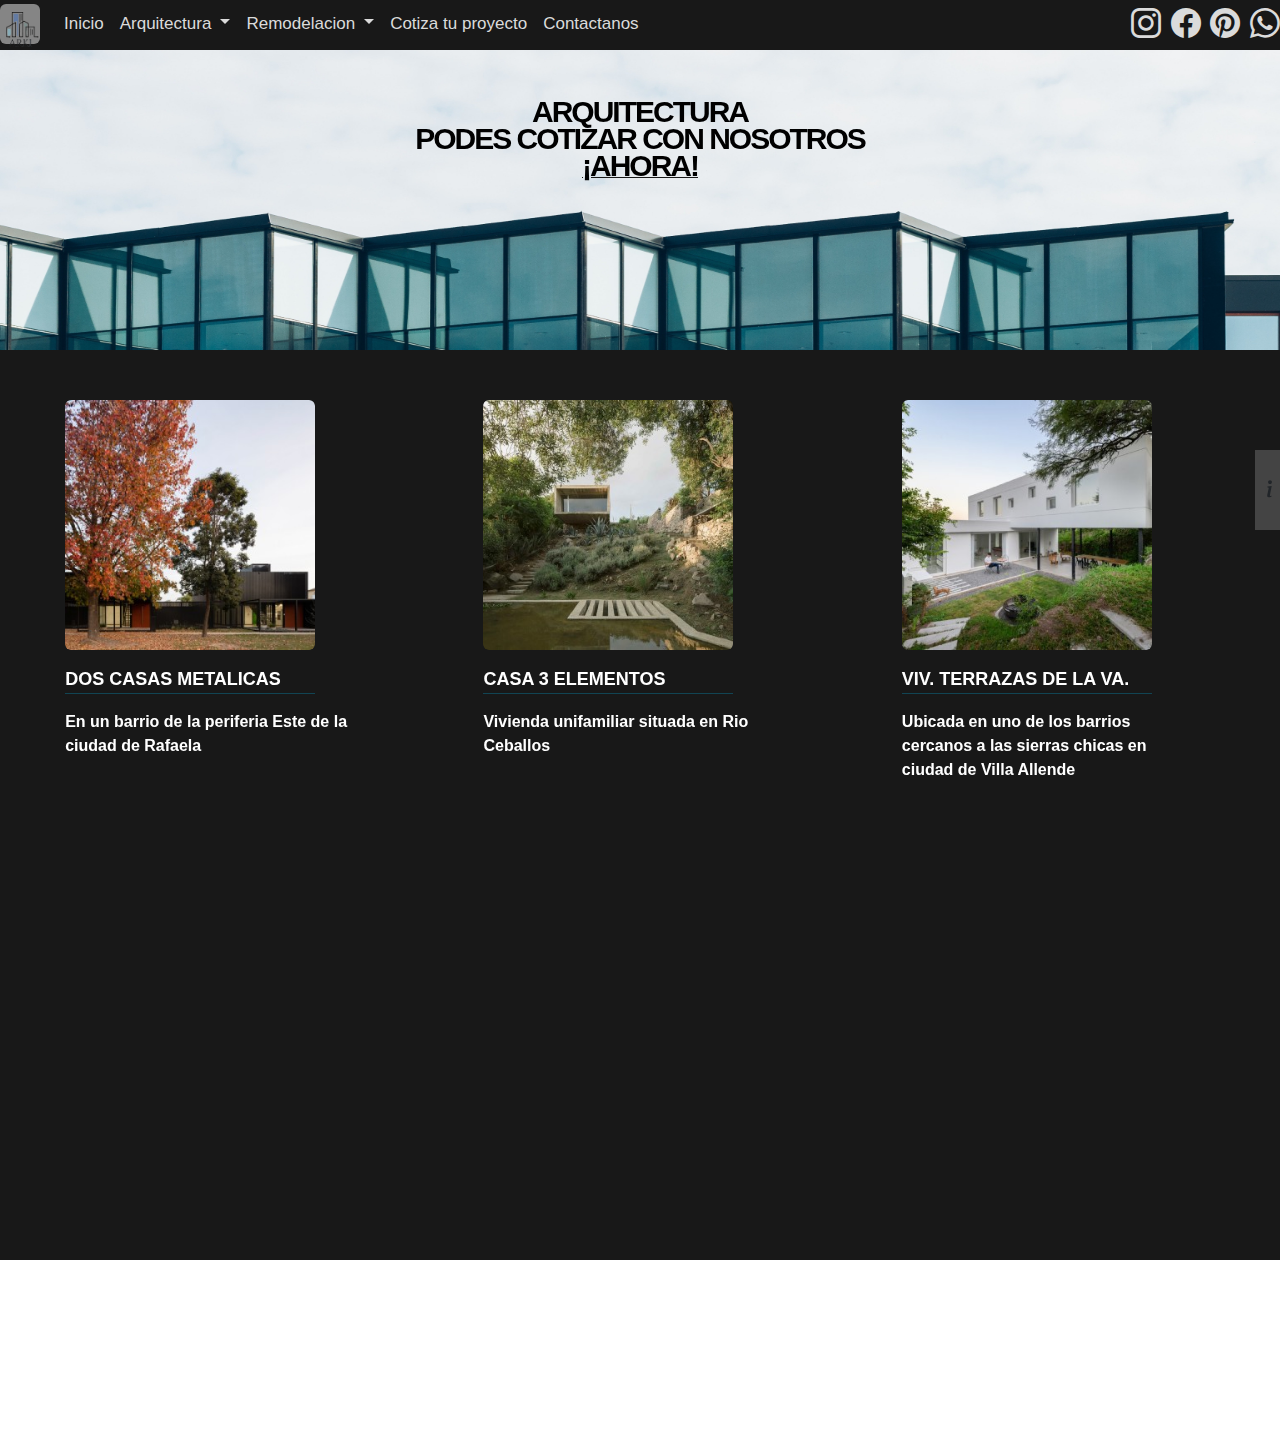
<file: pages.html/arquitectura.html>
<!DOCTYPE html>
<html lang="es">
  <head>
    <meta charset="UTF-8">
    <meta http-equiv="X-UA-Compatible" content="IE=edge">
    <meta name="description" content="seccion arquitectura">
    <meta name="viewport" content="width=device-width, initial-scale=1.0">
    <link rel="shortcut icon" href="../assets/img/favicon.ico" type="image/x-icon">
    <link rel="stylesheet" href="https://cdn.jsdelivr.net/npm/bootstrap-icons@1.8.3/font/bootstrap-icons.css">
    <link rel="stylesheet" href="../css/bootstrap.min.css">
    <link href="https://unpkg.com/aos@2.3.1/dist/aos.css" rel="stylesheet">
    <link rel="stylesheet" href="../css/newStyles.css">
    <title>ARKI.Arquitectura.com</title>
  </head>

  <body class="bodypages container-fluid" >

    <!--HEADER-->
    <header class="row" >
        
      <nav  class="navbar  navbar-expand-lg col-12">

        <div class="container-fluid ">

          <a id="logo" class="navbar-brand rounded-2 opacity-75 " href="../index.html">
              
            <img  src="../assets/logo-arqui.png" alt="logo arki" width="60" height="54" class="d-inline-block rounded-2 ">
              
          </a>

          <button class="navbar-toggler" type="button" data-bs-toggle="collapse" data-bs-target="#navbarSupportedContent" aria-controls="navbarSupportedContent" aria-expanded="false" aria-label="Toggle navigation">
              
            <span class="navbar-toggler-icon"><i class="bi bi-list"></i> </span>
            
          </button>
            
          <div class="collapse navbar-collapse" id="navbarSupportedContent">

            <ul class="navbar-nav me-auto mb-2 mb-lg-0">

              <li class="nav-item">

                <a class="nav-link active" aria-current="page" href="../index.html">Inicio</a>
                
              </li>

              <li class="nav-item dropdown">
                  
                <a class="nav-link dropdown-toggle" href="../pages.html/arquitectura.html" id="navbarDropdown" role="button" data-bs-toggle="dropdown" aria-expanded="false">
                  Arquitectura
                </a>
                  
                <ul class="dropdown-menu" aria-labelledby="navbarDropdown">

                  <li><a class="dropdown-item" href="../pages.html/arquitectura.html">Proyectos</a></li>
                  <li><a class="dropdown-item" href="../pages.html/cotizacion.html">Cotiza tu casa</a></li>
                
                </ul>
                
              </li>

              <li class="nav-item dropdown">
                  
                <a class="nav-link dropdown-toggle" href="../pages.html/remodelacion.html" id="navbarDropdown" role="button" data-bs-toggle="dropdown" aria-expanded="false">
                  Remodelacion
                </a>
                  
                <ul class="dropdown-menu" aria-labelledby="navbarDropdown">

                  <li><a class="dropdown-item" href="../pages.html/remodelacion.html">Proyectos</a></li>
                  <li><a class="dropdown-item" href="../pages.html/cotizacion.html">Cotiza tu remodelacion</a></li>
                
                </ul>
                
              </li>

              <li class="nav-item">
                  
                <a class="nav-link" href="../pages.html/cotizacion.html">Cotiza tu proyecto</a>
                
              </li>

              <li class="nav-item">
                  
                <a class="nav-link" href="../pages.html/contacto.html">Contactanos</a>
                
              </li>

            </ul>
              
          </div>

          <div class="logosNav">

            <a href="https://www.instagram.com/alfaroarcekiara_/" target="_blank"><i class="bi-instagram"></i></a>
            <a href="https://www.facebook.com/katrina.alfaro.75" target="_blank"><i class="bi-facebook"></i></a>
            <a href="https://ar.pinterest.com/arcealfarokiara/_saved/" target="_blank"><i class="bi-pinterest"></i></a>
            <a href="https://wa.me/1121789061?text=Contactame%20por%20mas%20imformacion%20!" target="_blank"><i class="bi-whatsapp"></i></a>

          </div>

        </div>

      </nav>
        
    </header>

    <main class="mainproyectos row">

      <div class="titulos d-flex flex-column justify-content-center text-white">
        
        <span data-aos="fade-up-right" >arquitectura</span>
        <span data-aos="fade-up-right" >podes cotizar con nosotros</span>
        <a data-aos="fade-up-right" class="ahora" href="./cotizacion.html"><span>¡ahora!</span></a>

      </div>

      <div class="presentacionproyectos">

        <div  class="card" style="width: 18rem;">

          <button data-aos="fade-up-right" class="btn " type="button" data-bs-toggle="offcanvas" data-bs-target="#offcanvasWithBothOptions" aria-controls="offcanvasWithBothOptions">
            
            <img src="../assets/imagenes-arq/proyecto-1-dos-casas-metalicas/portada-proyecto-dos-casas-metalicas.jpg" class="card-img-top" alt="proyecto dos casas metalicas">
          
          </button>

          <div class="offcanvas offcanvas-start" data-bs-scroll="true" tabindex="-1" id="offcanvasWithBothOptions" aria-labelledby="offcanvasWithBothOptionsLabel">

            <div class="offcanvas-header">

              <h5 class="offcanvas-title" id="offcanvasWithBothOptionsLabel">dos casas metalicas</h5>
              
              <button type="button" class="btn-close" data-bs-dismiss="offcanvas" aria-label="Close"></button>
              
            </div>

            <div class="offcanvas-body">

              <div class="d-flex flex-column justify-content-center">

                <i class="bi bi-people-fill"> Arquitecta: Kiara Alfaro</i>
                <i class="bi bi-square"> Area: 214 m2</i>
                <i class="bi bi-table"> Año: 2022</i>
                <i class="bi bi-pin"> Ubicacion: Santa Fe</i>

              </div>

              <p>Las dos casas en PH se ubican en un lote en esquina de 12 x 30 mts., en un barrio de la periferia Este de la ciudad de Rafaela, provincia de Santa Fe, Argentina. Se aprovecha la situación de esquina para generar los ingresos en su lado Norte más largo, y jerarquizar ambas viviendas. La propuesta evita espacios comunes, que significaban mayores costos de construcción y mantenimiento. Se dividió el terreno exactamente a la mitad quedando toda la superficie construida y libre privada -con patios propios-, exceptuando el retiro obligatorio Norte que ha quedado como un jardín semi-público.</p>
                  
              <div id="carouselExampleFade" class="carousel slide carousel-fade" data-bs-ride="carousel">
                    
                <div class="carousel-inner">
                    
                  <div class="carousel-item active">
                    <img src="../assets/imagenes-arq/proyecto-1-dos-casas-metalicas/imagen-1-dos-casas-metalicas.jpg" class="d-block w-100" alt="imagen de proyecto">
                  </div>
                      
                  <div class="carousel-item">
                    <img src="../assets/imagenes-arq/proyecto-1-dos-casas-metalicas/imagen-2-dos-casas-metalicas.jpg" class="d-block w-100" alt="imagen de proyecto">
                  </div>
                      
                  <div class="carousel-item">
                    <img src="../assets/imagenes-arq/proyecto-1-dos-casas-metalicas/imagen-3-plano-dos-casas-metalicas.jpg" class="d-block w-100" alt="imagen de proyecto">
                  </div>

                  <div class="carousel-item">
                    <img src="../assets/imagenes-arq/proyecto-1-dos-casas-metalicas/imagen-4-plano-dos-casas-metalicas.jpg" class="d-block w-100" alt="imagen de proyecto">
                  </div>

                  <div class="carousel-item">
                    <img src="../assets/imagenes-arq/proyecto-1-dos-casas-metalicas/imagen-5-dos-casas-metalicas.jpg" class="d-block w-100" alt="imagen de proyecto">
                  </div>
                    
                </div>

                <button class="carousel-control-prev" type="button" data-bs-target="#carouselExampleFade" data-bs-slide="prev">
                  <span class="carousel-control-prev-icon" aria-hidden="true"></span>
                  <span class="visually-hidden">Previous</span>
                </button>

                <button class="carousel-control-next" type="button" data-bs-target="#carouselExampleFade" data-bs-slide="next">
                  <span class="carousel-control-next-icon" aria-hidden="true"></span>
                  <span class="visually-hidden">Next</span>
                </button>

              </div>
                
            </div>

          </div>

          <div data-aos="fade-up-right" class="card-body">

            <p class="card-text">
              
              <p class="titulocard">dos casas metalicas</p>
              <p class="textocard">En un barrio de la periferia Este de la ciudad de Rafaela</p>

            </p>

          </div>

        </div>

        <div class="card" style="width: 18rem;">

          <button data-aos="fade-up-right" class="btn " type="button" data-bs-toggle="offcanvas" data-bs-target="#offcanvasWithBothOptions2" aria-controls="offcanvasWithBothOptions">
            
            <img src="../assets/imagenes-arq/proyecto-2-casa-3-elementos/portada-casa-3-elementos (1).jpg" class="card-img-top" alt="proyecto casa 3 elementos">
          
          </button>

          <div class="offcanvas offcanvas-start" data-bs-scroll="true" tabindex="-1" id="offcanvasWithBothOptions2" aria-labelledby="offcanvasWithBothOptionsLabel">
            
            <div class="offcanvas-header">
              <h5 class="offcanvas-title" id="offcanvasWithBothOptionsLabel">casa 3 elementos</h5>
              <button type="button" class="btn-close" data-bs-dismiss="offcanvas" aria-label="Close"></button>
            </div>

            <div class="offcanvas-body">
                  
              <div class="d-flex flex-column justify-content-center">

                <i class="bi bi-people-fill"> Arquitecta: Kiara Alfaro</i>
                <i class="bi bi-square"> Area: 220 m2</i>
                <i class="bi bi-table"> Año: 2016</i>
                <i class="bi bi-pin"> Ubicacion:Córdoba</i>

              </div>

              <p>La casa 3 elementos es una vivienda unifamiliar de 200m2 situada en Rio Ceballos, Córdoba, implantada en un terreno que presenta una geometría irregular y una topografía accidentada, típica de la zona de Sierras Chicas. El concepto arquitectónico deviene de una buscada por lograr lo simple, sin caer en la simpleza, con ausencia total de ornamentación y la resolución libre del detalle.</p>

              <div id="carouselExampleFade2" class="carousel slide carousel-fade" data-bs-ride="carousel">
                      
                <div class="carousel-inner">
                      
                  <div class="carousel-item active">
                    <img src="../assets/imagenes-arq/proyecto-2-casa-3-elementos/imagen-1-casa-3-elementos (1).jpg" class="d-block w-100" alt="imagen de proyecto">
                  </div>
                        
                  <div class="carousel-item">
                    <img src="../assets/imagenes-arq/proyecto-2-casa-3-elementos/imagen-2-casa-3-elementos (1).jpg" class="d-block w-100" alt="imagen de proyecto">
                  </div>
                        
                  <div class="carousel-item">
                    <img src="../assets/imagenes-arq/proyecto-2-casa-3-elementos/imagen-3-casa-3-elementos (1).jpg" class="d-block w-100" alt="imagen de proyecto">
                  </div>

                  <div class="carousel-item">
                    <img src="../assets/imagenes-arq/proyecto-2-casa-3-elementos/imagen-4-plano-casa-3-elementos (1).jpg" class="d-block w-100" alt="imagen de proyecto">
                  </div>

                  <div class="carousel-item">
                    <img src="../assets/imagenes-arq/proyecto-2-casa-3-elementos/imagen-5-plano-casa-3-elementos (1).jpg" class="d-block w-100" alt="imagen de proyecto">
                  </div>
                      
                </div>

                <button class="carousel-control-prev" type="button" data-bs-target="#carouselExampleFade2" data-bs-slide="prev">
                  <span class="carousel-control-prev-icon" aria-hidden="true"></span>
                  <span class="visually-hidden">Previous</span>
                </button>

                <button class="carousel-control-next" type="button" data-bs-target="#carouselExampleFade2" data-bs-slide="next">
                  <span class="carousel-control-next-icon" aria-hidden="true"></span>
                  <span class="visually-hidden">Next</span>
                </button>

              </div>
                
            </div>

          </div>

          <div data-aos="fade-up-right" class="card-body">

            <p class="card-text">
              
              <p class="titulocard">casa 3 elementos</p>
              <p class="textocard">Vivienda unifamiliar situada en Rio Ceballos</p>

            </p>

          </div>

        </div>


        <div class="card" style="width: 18rem;">

          <button data-aos="fade-up-right" class="btn " type="button" data-bs-toggle="offcanvas" data-bs-target="#offcanvasWithBothOptions3" aria-controls="offcanvasWithBothOptions">
            
            <img src="../assets/imagenes-arq/proyecto-3-vivienda-terrazas/portada-casa-terrazas (1).jpg" class="card-img-top" alt="proyecto vivienda terrazas">
          
          </button>

          <div class="offcanvas offcanvas-start" data-bs-scroll="true" tabindex="-1" id="offcanvasWithBothOptions3" aria-labelledby="offcanvasWithBothOptionsLabel">
            
            <div class="offcanvas-header">

              <h5 class="offcanvas-title" id="offcanvasWithBothOptionsLabel">viv. terrazas de la va.</h5>
              <button type="button" class="btn-close" data-bs-dismiss="offcanvas" aria-label="Close"></button>
            
            </div>

            <div class="offcanvas-body">

              <div class="d-flex flex-column justify-content-center">

                <i class="bi bi-people-fill"> Arquitecta: Kiara Alfaro</i>
                <i class="bi bi-square"> Area: 274 m2</i>
                <i class="bi bi-table"> Año: 2022</i>
                <i class="bi bi-pin"> Ubicacion: Córdoba</i>

              </div>

              <p>La casa Terrazas es una vivienda unifamiliar, ubicada en uno de los barrios cercanos a las sierras chicas en ciudad de Villa Allende; pensada para una familia de cuatro integrantes, un matrimonio joven con dos hijos pequeños. Implantación respetuosa. La implantación es una respuesta a la topografía del lugar en donde se asienta. El terreno se inclina de Oeste a Este con interesantes vistas a la ciudad y una imponente presencia de vegetación autóctona. La ubicación estudiada de las aberturas y luceras junto a la utilización de filtros y pieles móviles genera que la luz natural sea protagonista en los diferentes horarios del día y estaciones del año.</p>

              <div id="carouselExampleFade3" class="carousel slide carousel-fade" data-bs-ride="carousel">
                    
                <div class="carousel-inner">
                    
                  <div class="carousel-item active">
                    <img src="../assets/imagenes-arq/proyecto-3-vivienda-terrazas/imagen-1-casa-terrazas (1).jpg" class="d-block w-100" alt="imagen de proyecto">
                  </div>
                      
                  <div class="carousel-item">
                    <img src="../assets/imagenes-arq/proyecto-3-vivienda-terrazas/imagen-2-casa-terrazas (1).jpg" class="d-block w-100" alt="imagen de proyecto">
                  </div>
                      
                  <div class="carousel-item">
                    <img src="../assets/imagenes-arq/proyecto-3-vivienda-terrazas/imagen-3-casa-terrazas (1).jpg" class="d-block w-100" alt="imagen de proyecto">
                  </div>

                  <div class="carousel-item">
                    <img src="../assets/imagenes-arq/proyecto-3-vivienda-terrazas/imagen-4-casa-terrazas (1).jpg" class="d-block w-100" alt="imagen de proyecto">
                  </div>

                  <div class="carousel-item">
                    <img src="../assets/imagenes-arq/proyecto-3-vivienda-terrazas/imagen-5-casa-terrazas (1).jpg" class="d-block w-100" alt="imagen de proyecto">
                  </div>
                    
                </div>


                <button class="carousel-control-prev" type="button" data-bs-target="#carouselExampleFade3" data-bs-slide="prev">
                  
                  <span class="carousel-control-prev-icon" aria-hidden="true"></span>
                  <span class="visually-hidden">Previous</span>
                
                </button>

                <button class="carousel-control-next" type="button" data-bs-target="#carouselExampleFade3" data-bs-slide="next">
                  
                  <span class="carousel-control-next-icon" aria-hidden="true"></span>
                  <span class="visually-hidden">Next</span>
                
                </button>

              </div>
            
            </div>

          </div>

          <div data-aos="fade-up-right" class="card-body">

            <p class="card-text">
              
              <p class="titulocard">viv. terrazas de la va.</p>
              <p class="textocard">Ubicada en uno de los barrios cercanos a las sierras chicas en ciudad de Villa Allende</p>

            </p>

          </div>

        </div>


        <div class="card" style="width: 18rem;">

          <button data-aos="fade-up-right" class="btn" type="button" data-bs-toggle="offcanvas" data-bs-target="#offcanvasWithBothOptions4" aria-controls="offcanvasWithBothOptions">
            
            <img src="../assets/imagenes-arq/proyecto-4-casa-mies/portada-casa-mies (1).jpg" class="card-img-top" alt="proyecto casa mies">
          
          </button>

          <div class="offcanvas offcanvas-start" data-bs-scroll="true" tabindex="-1" id="offcanvasWithBothOptions4" aria-labelledby="offcanvasWithBothOptionsLabel">
            
            <div class="offcanvas-header">
              
              <h5 class="offcanvas-title" id="offcanvasWithBothOptionsLabel">casa mies</h5>
              <button type="button" class="btn-close" data-bs-dismiss="offcanvas" aria-label="Close"></button>
            
            </div>

            <div class="offcanvas-body">

              <div class="d-flex flex-column justify-content-center">

                <i class="bi bi-people-fill"> Arquitecta: Kiara Alfaro</i>
                <i class="bi bi-square"> Area: 488 m2</i>
                <i class="bi bi-table"> Año: 2022</i>
                <i class="bi bi-pin"> Ubicacion: Buenos Aires</i>

              </div>

              <p>El proyecto surge como modelo de repetición de una línea de casas industrializadas de alta prestación y eficiencia energética que combinen el diseño arquitectónico, ingeniería de precisión y capacidad industrial.</p>

              <div id="carouselExampleFade4" class="carousel slide carousel-fade" data-bs-ride="carousel">
                  
                <div class="carousel-inner">
                  
                  <div class="carousel-item active">
                    <img src="../assets/imagenes-arq/proyecto-4-casa-mies/imagen-1-casa-mais4 (1).jpg" class="d-block w-100" alt="imagen de proyecto">
                  </div>
                    
                  <div class="carousel-item">
                    <img src="../assets/imagenes-arq/proyecto-4-casa-mies/imagen-2-casa-mies (1).jpg" class="d-block w-100" alt="imagen de proyecto">
                  </div>
                    
                  <div class="carousel-item">
                    <img src="../assets/imagenes-arq/proyecto-4-casa-mies/imagen-3-casa-mies (1).jpg" class="d-block w-100" alt="imagen de proyecto">
                  </div>

                  <div class="carousel-item">
                    <img src="../assets/imagenes-arq/proyecto-4-casa-mies/imagen-4-plano-casa-mies (1).jpg" class="d-block w-100" alt="imagen de proyecto">
                  </div>

                  <div class="carousel-item">
                    <img src="../assets/imagenes-arq/proyecto-4-casa-mies/imagen-5-plano-casa-mies (1).jpg" class="d-block w-100" alt="imagen de proyecto">
                  </div>
                  
                </div>

                <button class="carousel-control-prev" type="button" data-bs-target="#carouselExampleFade4" data-bs-slide="prev">
                    
                  <span class="carousel-control-prev-icon" aria-hidden="true"></span>
                  <span class="visually-hidden">Previous</span>
                
                </button>

                <button class="carousel-control-next" type="button" data-bs-target="#carouselExampleFade4" data-bs-slide="next">
                  
                  <span class="carousel-control-next-icon" aria-hidden="true"></span>
                  <span class="visually-hidden">Next</span>
                
                </button>
              
              </div>
              
            </div>

          </div>

          <div data-aos="fade-up-right" class="card-body">

            <p class="card-text">
              
              <p class="titulocard">casa mies</p>
              <p class="textocard">Vivienda ubicada en Buenos Aires.</p>

            </p>

          </div>

        </div>


        <div class="card" style="width: 18rem;">

          <button data-aos="fade-up-right" class="btn" type="button" data-bs-toggle="offcanvas" data-bs-target="#offcanvasWithBothOptions5" aria-controls="offcanvasWithBothOptions">
            
            <img src="../assets/imagenes-arq/proyecto-5-cas-vv/portada-casa-vv (1).jpg" class="card-img-top" alt="proyecto casa vv">
          
          </button>

          <div class="offcanvas offcanvas-start" data-bs-scroll="true" tabindex="-1" id="offcanvasWithBothOptions5" aria-labelledby="offcanvasWithBothOptionsLabel">
            
            <div class="offcanvas-header">
              
              <h5 class="offcanvas-title" id="offcanvasWithBothOptionsLabel">casa vv</h5>
              <button type="button" class="btn-close" data-bs-dismiss="offcanvas" aria-label="Close"></button>
            
            </div>
            
            <div class="offcanvas-body">
                
              <div class="d-flex flex-column justify-content-center">

                <i class="bi bi-people-fill"> Arquitecta: Kiara Alfaro</i>
                <i class="bi bi-square"> Area: 160 m2</i>
                <i class="bi bi-table"> Año: 2022</i>
                <i class="bi bi-pin"> Ubicacion: Buenos Aires</i>

              </div>

              <p>Emplazada en City Bell, un barrio residencial en las afueras de la Ciudad de La Plata. El proyecto fue encargado por una pareja que volvían de realizar una experiencia en el extranjero, en una pequeña ciudad, donde la naturaleza era protagonista.La relación con el entorno natural fue una de las premisas importantes para la nueva vivienda: el espacio exterior, los espacios verdes, la luz natural, el uso de materiales nobles, estos fueron los lineamientos esenciales para la elaboración del proyecto.</p>

              <div id="carouselExampleFade5" class="carousel slide carousel-fade" data-bs-ride="carousel">
                    
                <div class="carousel-inner">
                    
                  <div class="carousel-item active">
                    <img src="../assets/imagenes-arq/proyecto-5-cas-vv/imagen-1-casa-vv (1).jpg" class="d-block w-100" alt="imagen de proyecto">
                  </div>
                      
                  <div class="carousel-item">
                    <img src="../assets/imagenes-arq/proyecto-5-cas-vv/imagen-2-casa-vv (1).jpg" class="d-block w-100" alt="imagen de proyecto">
                  </div>
                      
                  <div class="carousel-item">
                    <img src="../assets/imagenes-arq/proyecto-5-cas-vv/imagen-3-casa-vv.jpg" class="d-block w-100" alt="imagen de proyecto">
                  </div>

                  <div class="carousel-item">
                    <img src="../assets/imagenes-arq/proyecto-5-cas-vv/imagen-4-plano-casa-vv (1).jpg" class="d-block w-100" alt="imagen de proyecto">
                  </div>

                  <div class="carousel-item">
                    <img src="../assets/imagenes-arq/proyecto-5-cas-vv/imagen-5-casa-vv (1).jpg" class="d-block w-100" alt="imagen de proyecto">
                  </div>
                    
                </div>

                <button class="carousel-control-prev" type="button" data-bs-target="#carouselExampleFade5" data-bs-slide="prev">
                  
                  <span class="carousel-control-prev-icon" aria-hidden="true"></span>
                  <span class="visually-hidden">Previous</span>
                
                </button>

                <button class="carousel-control-next" type="button" data-bs-target="#carouselExampleFade5" data-bs-slide="next">
                    
                  <span class="carousel-control-next-icon" aria-hidden="true"></span>
                  <span class="visually-hidden">Next</span>
                
                </button>

              </div>
              
            </div>

          </div>

          <div data-aos="fade-up-right" class="card-body">

            <p class="card-text">
              
              <p class="titulocard">casa vv</p>
              <p class="textocard">En un barrio residencial en las afueras de la Ciudad de La Plata.</p>

            </p>

          </div>

        </div>


        <div class="card" style="width: 18rem;">

          <button data-aos="fade-up-right" class="btn " type="button" data-bs-toggle="offcanvas" data-bs-target="#offcanvasWithBothOptions6" aria-controls="offcanvasWithBothOptions">
            
            <img src="../assets/imagenes-arq/proyecto-6-casa-jardin/portada-casa-jardin (1).jpg" class="card-img-top" alt="proyecto casa en jardin">
          
          </button>

          <div class="offcanvas offcanvas-start" data-bs-scroll="true" tabindex="-1" id="offcanvasWithBothOptions6" aria-labelledby="offcanvasWithBothOptionsLabel">
            
            <div class="offcanvas-header">
              
              <h5 class="offcanvas-title" id="offcanvasWithBothOptionsLabel">casa en el jardin</h5>
              <button type="button" class="btn-close" data-bs-dismiss="offcanvas" aria-label="Close"></button>
            
            </div>
            
            <div class="offcanvas-body">

              <div class="d-flex flex-column justify-content-center">

                <i class="bi bi-people-fill"> Arquitecta: Kiara Alfaro</i>
                <i class="bi bi-square"> Area: 95 m2</i>
                <i class="bi bi-table"> Año: 2021</i>
                <i class="bi bi-pin"> Ubicacion: Buenos Aires</i>

              </div>

              <p>En el transcurso de la cuarentena una familia decidió invertir los recursos destinados para un viaje en la construcción de un lugar de veraneo común para todos los integrantes en el fondo de una de sus casas. Este lugar ubicado en las afueras de la ciudad la plata (olmos) tiene un ingreso independiente mediante un garaje existente y remata en dos patios momentáneamente unificados. La estrategia de construir un quincho/casa radica en la posibilidad de que cualquiera los integrantes de la familia, o amigos pudiera pasar algunos días allí.</p>

              <div id="carouselExampleFade6" class="carousel slide carousel-fade" data-bs-ride="carousel">
                    
                <div class="carousel-inner">
                    
                  <div class="carousel-item active">
                    <img src="../assets/imagenes-arq/proyecto-6-casa-jardin/imagen-1-casa-jardin (1).jpg" class="d-block w-100" alt="imagen de proyecto">
                  </div>
                      
                  <div class="carousel-item">
                    <img src="../assets/imagenes-arq/proyecto-6-casa-jardin/imagen-2-casa-jardin (1).jpg" class="d-block w-100" alt="imagen de proyecto">
                  </div>
                      
                  <div class="carousel-item">
                    <img src="../assets/imagenes-arq/proyecto-6-casa-jardin/imagen-3-casa-jardin (1).jpg" class="d-block w-100" alt="imagen de proyecto">
                  </div>

                  <div class="carousel-item">
                    <img src="../assets/imagenes-arq/proyecto-6-casa-jardin/imagen-4-plano-casa-jardin (1).jpg" class="d-block w-100" alt="imagen de proyecto">
                  </div>

                  <div class="carousel-item">
                    <img src="../assets/imagenes-arq/proyecto-6-casa-jardin/imagen-5-casa-jardin (1).jpg" class="d-block w-100" alt="imagen de proyecto">
                  </div>
                    
                </div>

                <button class="carousel-control-prev" type="button" data-bs-target="#carouselExampleFade6" data-bs-slide="prev">
                  
                  <span class="carousel-control-prev-icon" aria-hidden="true"></span>
                  <span class="visually-hidden">Previous</span>
                
                </button>

                <button class="carousel-control-next" type="button" data-bs-target="#carouselExampleFade6" data-bs-slide="next">
                  
                  <span class="carousel-control-next-icon" aria-hidden="true"></span>
                  <span class="visually-hidden">Next</span>
                
                </button>

              </div>
                

            </div>

          </div>

          <div data-aos="fade-up-right" class="card-body">

            <p class="card-text">
              
              <p class="titulocard">casa en el jardin</p>
              <p class="textocard">Ubicado en las afueras de la ciudad la plata (olmos)</p>

            </p>

          </div>

        </div>

      </div>


      <aside class="asidesecciones ">

        <button class=" btn" type="button" data-bs-toggle="offcanvas" data-bs-target="#offcanvasRight" aria-controls="offcanvasRight"><i class="bi bi-info"></i></button>

        <div class="offcanvas offcanvas-end" tabindex="-1" id="offcanvasRight" aria-labelledby="offcanvasRightLabel">
            
          <div class="offcanvas-header">
              
            <h5 class="offcanvas-title" id="offcanvasRightLabel">NOSOTROS</h5>

            <button type="button" class="btn-close" data-bs-dismiss="offcanvas" aria-label="Close"></button>

          </div>

          <div class="offcanvas-body">

            <div  class="atencion " >

              <div class="imgatencion"><img src="../assets/aside-seccion-proyectos/aside-escuchamos.jpg" alt="escuchamos"></div>
          
              <div class="d-flex flex-column align-items-center">
          
                <h5>ESCUCHAMOS</h5>
          
                <p>Nos caracterizamos por la atención personalizada que brindamos a nuestros clientes; escuchamos y evaluamos atentamente sus necesidades para ofrecerle una solución 100% a medida.</p>
          
              </div>  

            </div>
          
            <div class="atencion ">
          
              <div class="imgatencion"><img src="../assets/aside-seccion-proyectos/aside-proponemos.jpg" alt="proponemos"></div>
          
              <div class="d-flex flex-column align-items-center">
          
                <h5>PROPONEMOS</h5>
          
                <p>Transformamos ideas en verdaderas experiencias. Brindamos soluciones integrales y versátiles, hechas a medida. Nuestra flexibilidad y trabajo continuo con el cliente dan como resultado propuestas que superan sus expectativas.</p>
          
              </div> 
          
            </div>
          
            <div class="atencion ">
          
              <div class="imgatencion"><img src="../assets/aside-seccion-proyectos/aside-desarrollamos.jpg" alt="desarrollamos"></div>
          
              <div class="d-flex flex-column align-items-center">
          
                <h5>DESARROLLAMOS</h5>
          
                <p>La supervisión constante en el gerenciamiento y ejecución integral de las obras sumado a una amplia trayectoria ha consolidado nuestra especialización en la creación de ambientes óptimos para el desarrollo del capital humano.</p>
          
              </div>
          
            </div>

          </div>

        </div>

      </aside>

    </main>


    <!--FOOTER-->

      
    <footer class="row">

      <section class="seccionmobile">

        
        <a href="https://goo.gl/maps/byVVMgsuDNyeyyY98" target="_blank"><i class="bi bi-geo-alt"></i></a>

        <a href="mailto:arcealfarokiara@gmail.com" target="_blank"><i class="bi bi-envelope"></i></a>

        <a href="https://wa.me/1121789061?text=Contactame%20por%20mas%20imformacion%20!" target="_blank"><i class="bi bi-whatsapp"></i></a>

        <a href=https://www.instagram.com/alfaroarcekiara_/ target="_blank"><i class="bi-instagram"></i></a>

        <a href="https://www.facebook.com/katrina.alfaro.75" target="_blank"><i class="bi-facebook"></i></a>

        <a href="https://ar.pinterest.com/arcealfarokiara/_saved/" target="_blank"><i class="bi-pinterest"></i></a>

      </section>

      <section class=" seccion1 d-flex flex-row justify-content-around">
          
        <div class="d-flex flex-column align-items-center">

          <h5>LLAMANOS AL</h5>
          <i class="bi bi-telephone"> 11-2178-9062</i>
            
        </div>

        <div class="d-flex flex-column align-items-center">
            
          <h5>WHATSAPP</h5>
          <i class="bi bi-whatsapp"> <a href="https://wa.me/1121789061?text=Contactame%20por%20mas%20imformacion%20!" target="_blank">Whatsapp</a></i>

        </div>

        <div class="d-flex flex-column align-items-center">

          <h5>CONTACTO</h5>
          <i class="bi bi-envelope"> <a href="mailto:arcealfarokiara@gmail.com" target="_blank">arcealfarokiara@gmail.com</a></i>
        
        </div>

        <div class="d-flex flex-column align-items-center">

          <h5>UBICACION</h5>
          <i class="bi bi-geo-alt"> <a href="https://goo.gl/maps/byVVMgsuDNyeyyY98" target="_blank">Corrales 2312</a></i>

        </div>
          
        <div class="d-flex flex-column align-items-center">

          <h5>SEGUINOS EN LAS REDES</h5>

          <div>

            <a href=https://www.instagram.com/alfaroarcekiara_/ target="_blank"><i class="bi-instagram"></i></a>
            <a href="https://www.facebook.com/katrina.alfaro.75" target="_blank"><i class="bi-facebook"></i></a>
            <a href="https://ar.pinterest.com/arcealfarokiara/_saved/" target="_blank"><i class="bi-pinterest"></i></a>

          </div>

        </div>

      </section>


      <section class="seccion2 col-12 d-flex flex-column align-items-center justify-content-center ">
          
        <div class=" tituloarki d-flex flex-row align-items-baseline">

          <a href="../index.html"><img src="../assets/logo-arqui.png" alt="logo arki"></a>
          <h6>STUDIO ARQUITECTURA</h6>

        </div>
          
        <p>&#169 2022 Todos los derechos reservados</p>
          

      </section>

    </footer>
      
    <script src="../js/bootstrap.js"></script>
    <script src="../js/bootstrap.min.js"></script>
    <script src="../js/bootstrap.bundle.min.js"></script>
    <script src="https://unpkg.com/aos@2.3.1/dist/aos.js"></script>
    <script>
      AOS.init();
    </script>
    
  </body>

</html>
</file>
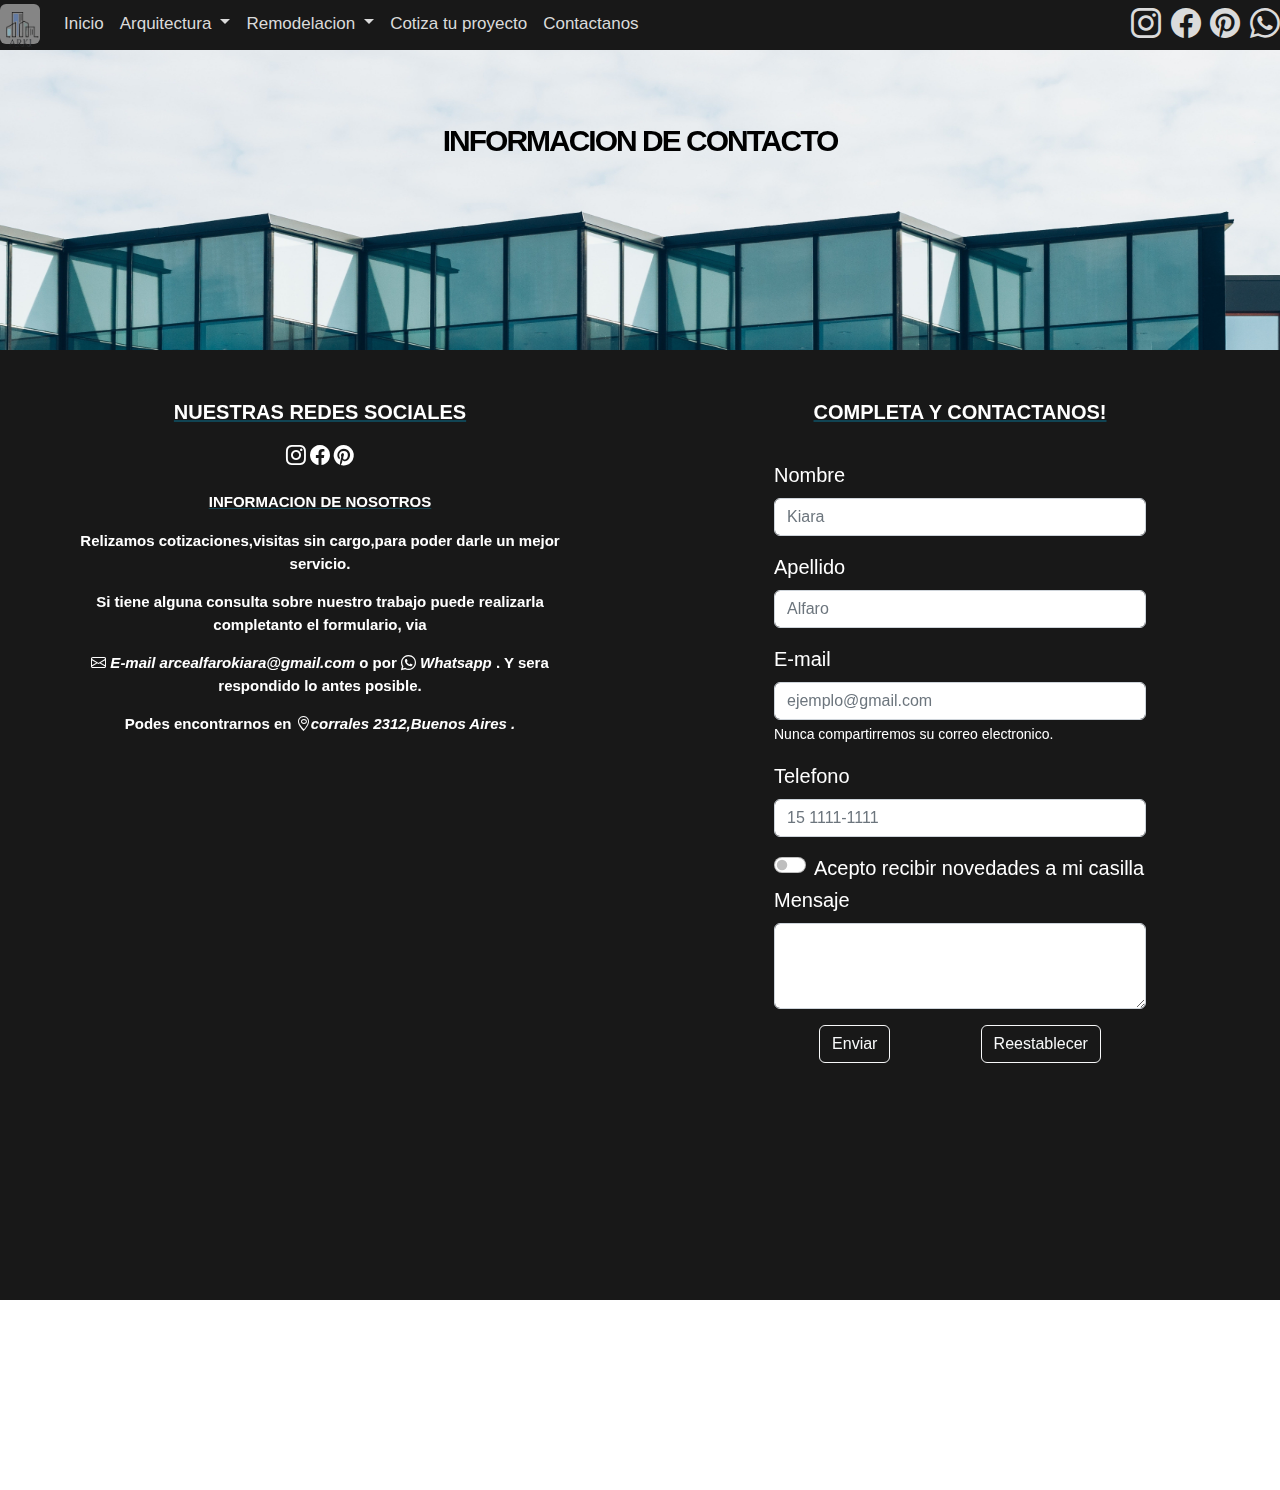
<file: pages.html/contacto.html>
<!DOCTYPE html>
<html lang="es">

  <head>

    <meta charset="UTF-8">
    <meta http-equiv="X-UA-Compatible" content="IE=edge">
    <meta name="viewport" content="width=device-width, initial-scale=1.0">
    <meta name="description" content="seccion remodelacion">
    <link rel="shortcut icon" href="../assets/img/favicon.ico" type="image/x-icon">
    <link rel="stylesheet" href="https://cdn.jsdelivr.net/npm/bootstrap-icons@1.8.3/font/bootstrap-icons.css">
    <link rel="stylesheet" href="../css/bootstrap.min.css">
    <link href="https://unpkg.com/aos@2.3.1/dist/aos.css" rel="stylesheet">
    <link rel="stylesheet" href="../css/newStyles.css">
    <title>ARKI.Contacto.com</title>

  </head>

  <body class="pagesBodyContacto container-fluid">

    <!--HEADER-->

   
    <header class="row" >
        
        <nav  class="navbar  navbar-expand-lg col-12">
  
          <div class="container-fluid ">
  
            <a id="logo" class="navbar-brand rounded-2 opacity-75 " href="../index.html">
                
              <img  src="../assets/logo-arqui.png" alt="logo arki" width="60" height="54" class="d-inline-block rounded-2 ">
                
            </a>
  
            <button class="navbar-toggler" type="button" data-bs-toggle="collapse" data-bs-target="#navbarSupportedContent" aria-controls="navbarSupportedContent" aria-expanded="false" aria-label="Toggle navigation">
                
              <span class="navbar-toggler-icon"><i class="bi bi-list"></i> </span>
              
            </button>
              
            <div class="collapse navbar-collapse" id="navbarSupportedContent">
  
              <ul class="navbar-nav me-auto mb-2 mb-lg-0">
  
                <li class="nav-item">
  
                  <a class="nav-link active" aria-current="page" href="../index.html">Inicio</a>
                  
                </li>
  
                <li class="nav-item dropdown">
                    
                  <a class="nav-link dropdown-toggle" href="../pages.html/arquitectura.html" id="navbarDropdown" role="button" data-bs-toggle="dropdown" aria-expanded="false">
                    Arquitectura
                  </a>
                    
                  <ul class="dropdown-menu" aria-labelledby="navbarDropdown">
  
                    <li><a class="dropdown-item" href="../pages.html/arquitectura.html">Proyectos</a></li>
                    <li><a class="dropdown-item" href="../pages.html/cotizacion.html">Cotiza tu casa</a></li>
                  
                  </ul>
                  
                </li>
  
                <li class="nav-item dropdown">
                    
                  <a class="nav-link dropdown-toggle" href="../pages.html/remodelacion.html" id="navbarDropdown" role="button" data-bs-toggle="dropdown" aria-expanded="false">
                    Remodelacion
                  </a>
                    
                  <ul class="dropdown-menu" aria-labelledby="navbarDropdown">
  
                    <li><a class="dropdown-item" href="../pages.html/remodelacion.html">Proyectos</a></li>
                    <li><a class="dropdown-item" href="../pages.html/cotizacion.html">Cotiza tu remodelacion</a></li>
                  
                  </ul>
                  
                </li>
  
                <li class="nav-item">
                    
                  <a class="nav-link" href="../pages.html/cotizacion.html">Cotiza tu proyecto</a>
                  
                </li>
  
                <li class="nav-item">
                    
                  <a class="nav-link" href="../pages.html/contacto.html">Contactanos</a>
                  
                </li>
  
              </ul>
                
            </div>
  
            <div class="logosNav">
  
              <a href="https://www.instagram.com/alfaroarcekiara_/" target="_blank"><i class="bi-instagram"></i></a>
              <a href="https://www.facebook.com/katrina.alfaro.75" target="_blank"><i class="bi-facebook"></i></a>
              <a href="https://ar.pinterest.com/arcealfarokiara/_saved/" target="_blank"><i class="bi-pinterest"></i></a>
              <a href="https://wa.me/1121789061?text=Contactame%20por%20mas%20imformacion%20!" target="_blank"><i class="bi-whatsapp"></i></a>
  
            </div>
  
          </div>
  
        </nav>
          
    </header>
       

    <!--MAIN-->

    <main class="pageMainContacto row">

      <div class="titulos d-flex flex-column justify-content-center text-white">
    
        <span data-aos="fade-up-right" >INFORMACION DE CONTACTO</span>
           
      </div>

      <div class="posttitulo">

        <aside>

          <div class="logosaside">

            <p data-aos="fade-up-right" class="titulocontacto">nuestras redes sociales</p>

            <div data-aos="fade-up-right">
              
              <a href=https://www.instagram.com/alfaroarcekiara_/ target="_blank"><i class="bi-instagram"></i></a>
          
              <a href="https://www.facebook.com/katrina.alfaro.75" target="_blank"><i class="bi-facebook"></i></a>
          
              <a href="https://ar.pinterest.com/arcealfarokiara/_saved/" target="_blank"><i class="bi-pinterest"></i></a>
          
            </div>

          </div>
            
          
          <div class="nosotros">

            <p data-aos="fade-up-right" class="titulocontacto">informacion de nosotros</p>

            <p data-aos="fade-up-right">Relizamos cotizaciones,visitas sin cargo,para poder darle un mejor servicio.</p>
              
            <p data-aos="fade-up-right">
              Si tiene alguna consulta sobre nuestro trabajo puede realizarla completanto el formulario, via 
            </p>

            <p data-aos="fade-up-right"> 
              <i class="bi bi-envelope"><a href="mailto:arcealfarokiara@gmail.com" target="_blank"> E-mail arcealfarokiara@gmail.com</a></i> o por  <i class="bi bi-whatsapp"> <a href="https://wa.me/1121789061?text=Contactame%20por%20mas%20imformacion%20!" target="_blank"> Whatsapp </a></i>. Y sera respondido lo antes posible.
            </p>

            <p data-aos="fade-up-right">
                
              Podes encontrarnos en <i class="bi bi-geo-alt"><a href="https://goo.gl/maps/byVVMgsuDNyeyyY98" target="_blank">corrales 2312,Buenos Aires .</a></i>
              
            </p>
          
          </div>

          <div class="logoaside">

            <a data-aos="fade-up-right" href="../index.html"><img src="../assets/logo-arqui.png" alt="logo arki"></a>
            
          </div>

        </aside>

        <section data-aos="fade-up-right" class="seccionformulario d-flex flex-column">
  
          <p class="titulocontacto">completa y contactanos!</p>

          <form data-aos="fade-up-right" class="formulario">

            <div  class="mb-3">

              <label for="formGroupExampleInput" class="form-label">Nombre</label>
              <input type="text" class="form-control" id="formGroupExampleInput" placeholder="Kiara">

            </div>

            <div class="mb-3">

              <label for="formGroupExampleInput2" class="form-label">Apellido</label>
              <input type="text" class="form-control" id="formGroupExampleInput2" placeholder="Alfaro">

            </div>

            <div class="mb-3">

              <label for="formGroupExampleInput2" class="form-label">E-mail</label>
              <input type="email" class="form-control" id="formGroupExampleInput2" placeholder="ejemplo@gmail.com">
              <div id="passwordHelpBlock" class="form-text text-white">
                Nunca compartirremos su correo electronico.
              </div>

            </div>

            <div class="mb-3">

              <label for="formGroupExampleInput2" class="form-label">Telefono</label>
              <input type="number" class="form-control" id="formGroupExampleInput2" placeholder="15 1111-1111">

            </div>

            <div class="form-check form-switch">
              <input class="form-check-input" type="checkbox" role="switch" id="flexSwitchCheckDefault">
              <label class="form-check-label" for="flexSwitchCheckDefault">Acepto recibir novedades a mi casilla</label>
            </div>

            <div class="mb-3">
              <label for="exampleFormControlTextarea1" class="form-label">Mensaje</label>
              <textarea class="form-control" id="exampleFormControlTextarea1" rows="3"></textarea>
            </div>

            <div class=" botonescontacto d-flex flex-row justify-content-around ">
                
              <button type="submit" class="btn btn-outline-light">Enviar </button>
              <button type="reset" class="btn btn-outline-light">Reestablecer </button>  
                
            </div>

          </form>

        </section>

        <section class="ubicacion">

          <iframe data-aos="fade-up-right" src="https://www.google.com/maps/embed?pb=!1m18!1m12!1m3!1d3281.92448520935!2d-58.434628785259015!3d-34.65660998044586!2m3!1f0!2f0!3f0!3m2!1i1024!2i768!4f13.1!3m3!1m2!1s0x95bccb96ce74406b%3A0x82d53b4ae1b5e6f0!2sCorrales%202312%2C%20C1437GMD%20CABA!5e0!3m2!1ses-419!2sar!4v1653619728708!5m2!1ses-419!2sar" style="border:0;" allowfullscreen="" loading="lazy" referrerpolicy="no-referrer-when-downgrade"></iframe>

        </section>

      </div>

    </main>

    <!--FOOTER-->

    <footer class="row">

      <section class="seccionmobile">
  
        <a href="https://goo.gl/maps/byVVMgsuDNyeyyY98" target="_blank"><i class="bi bi-geo-alt"></i></a>
  
        <a href="mailto:arcealfarokiara@gmail.com" target="_blank"><i class="bi bi-envelope"></i></a>
  
        <a href="https://wa.me/1121789061?text=Contactame%20por%20mas%20imformacion%20!" target="_blank"><i class="bi bi-whatsapp"></i></a>
  
        <a href=https://www.instagram.com/alfaroarcekiara_/ target="_blank"><i class="bi-instagram"></i></a>
  
        <a href="https://www.facebook.com/katrina.alfaro.75" target="_blank"><i class="bi-facebook"></i></a>
  
        <a href="https://ar.pinterest.com/arcealfarokiara/_saved/" target="_blank"><i class="bi-pinterest"></i></a>
  
      </section>
  
      <section class=" seccion1 d-flex flex-row justify-content-around">
          
        <div class="d-flex flex-column align-items-center">
  
          <h5>LLAMANOS AL</h5>
          <i class="bi bi-telephone"> 11-2178-9062</i>
            
        </div>
  
        <div class="d-flex flex-column align-items-center">
            
          <h5>WHATSAPP</h5>
          <i class="bi bi-whatsapp"> <a href="https://wa.me/1121789061?text=Contactame%20por%20mas%20imformacion%20!" target="_blank">Whatsapp</a></i>
  
        </div>
  
        <div class="d-flex flex-column align-items-center">
  
          <h5>CONTACTO</h5>
          <i class="bi bi-envelope"> <a href="mailto:arcealfarokiara@gmail.com" target="_blank">arcealfarokiara@gmail.com</a></i>
        
        </div>
  
        <div class="d-flex flex-column align-items-center">
  
          <h5>UBICACION</h5>
          <i class="bi bi-geo-alt"> <a href="https://goo.gl/maps/byVVMgsuDNyeyyY98" target="_blank">Corrales 2312</a></i>
  
        </div>
          
        <div class="d-flex flex-column align-items-center">
  
          <h5>SEGUINOS EN LAS REDES</h5>
  
          <div>
  
            <a href=https://www.instagram.com/alfaroarcekiara_/ target="_blank"><i class="bi-instagram"></i></a>
            <a href="https://www.facebook.com/katrina.alfaro.75" target="_blank"><i class="bi-facebook"></i></a>
            <a href="https://ar.pinterest.com/arcealfarokiara/_saved/" target="_blank"><i class="bi-pinterest"></i></a>
  
          </div>

        </div>
  
      </section>
  
  
      <section class="seccion2 col-12 d-flex flex-column align-items-center justify-content-center ">
          
        <div class=" tituloarki d-flex flex-row align-items-baseline">
  
          <a href="../index.html"><img src="../assets/logo-arqui.png" alt="logo arki"></a>
          <h6>STUDIO ARQUITECTURA</h6>
  
        </div>
          
        <p>&#169 2022 Todos los derechos reservados</p>
        
      </section>
  
    </footer>
  
    <script src="../js/bootstrap.js"></script>
    <script src="../js/bootstrap.min.js"></script>
    <script src="../js/bootstrap.bundle.min.js"></script>
    <script src="https://unpkg.com/aos@2.3.1/dist/aos.js"></script>
    <script>
      AOS.init();
    </script>
  </body>


</html>
</file>
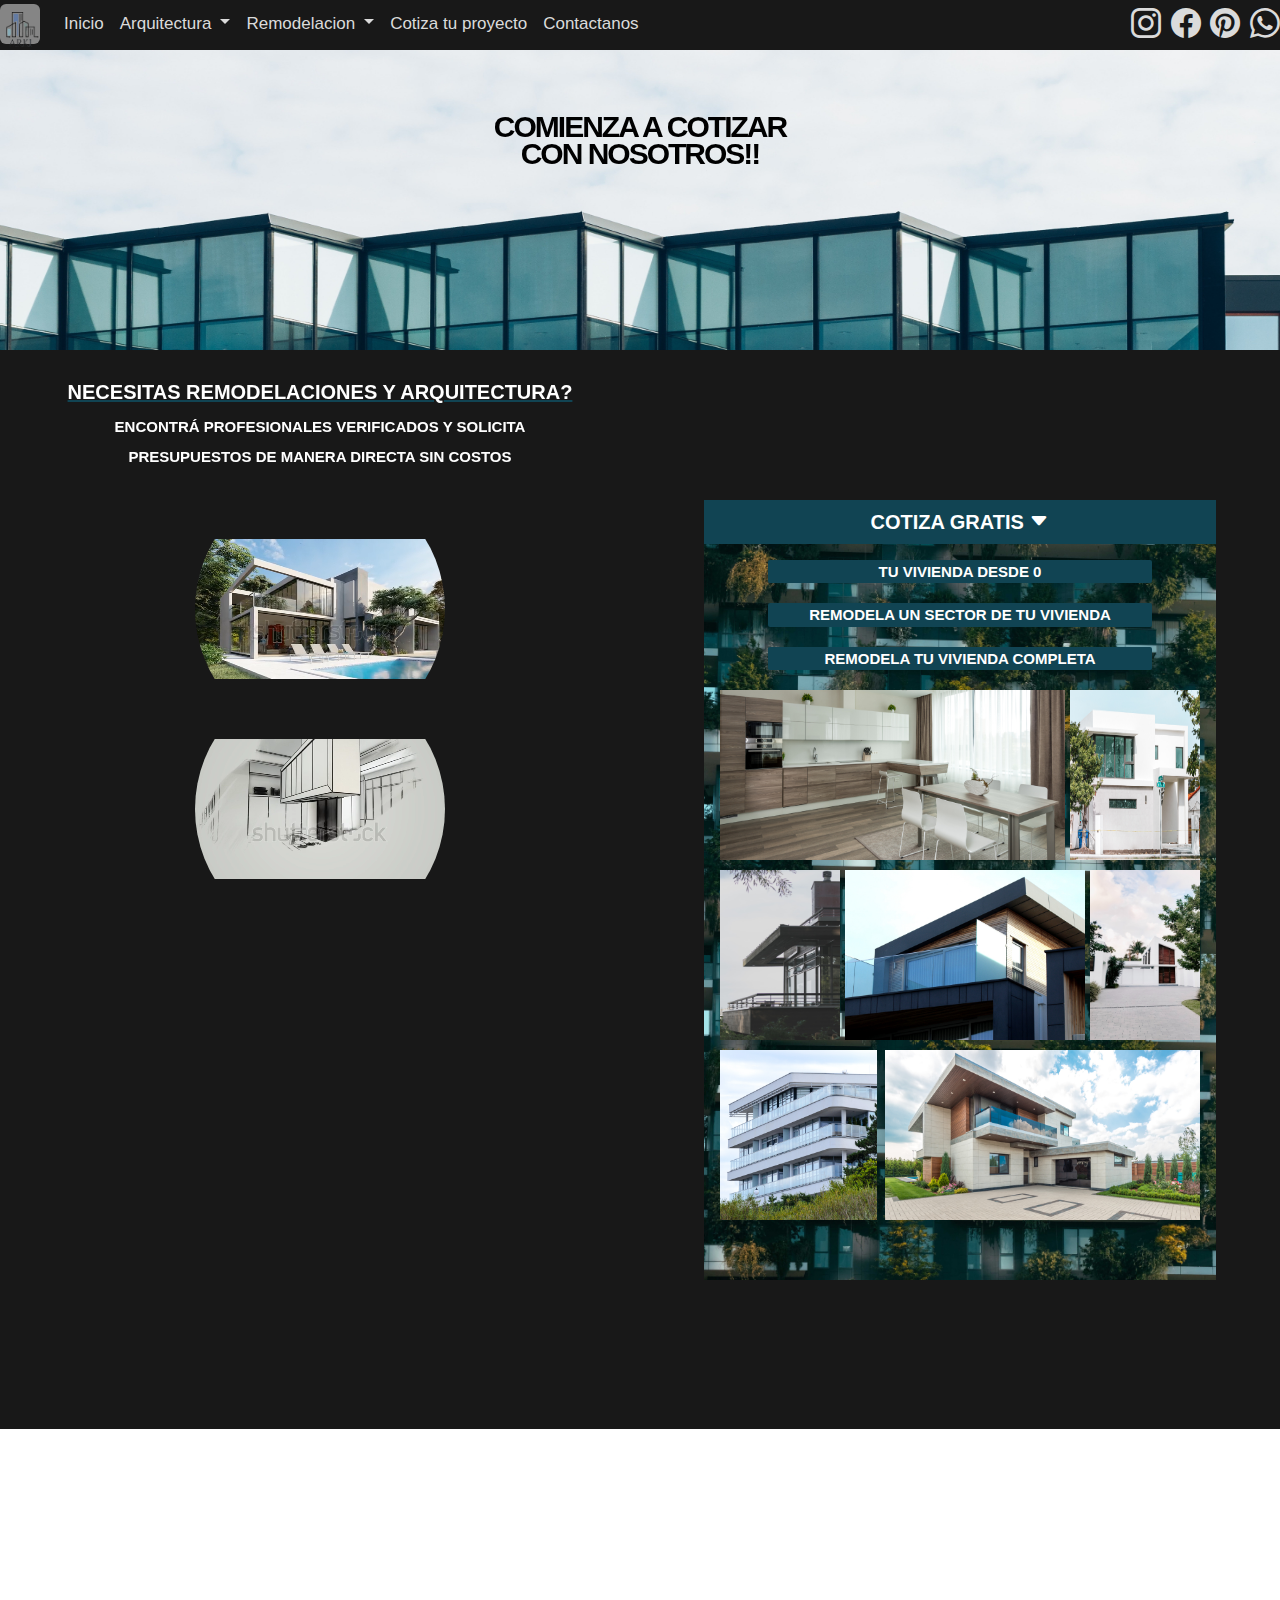
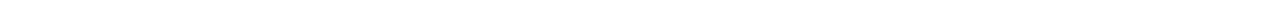
<file: pages.html/cotizacion.html>
<!DOCTYPE html>
<html lang="es" >

  <head>
        
    <meta charset="UTF-8">
    <meta http-equiv="X-UA-Compatible" content="IE=edge">
    <meta name="viewport" content="width=device-width, initial-scale=1.0">
    <meta name="description" content="seccion cotizaciones">
    <link rel="shortcut icon" href="../assets/img/favicon.ico" type="image/x-icon">
    <link rel="stylesheet" href="https://cdn.jsdelivr.net/npm/bootstrap-icons@1.8.3/font/bootstrap-icons.css">
    <link rel="stylesheet" href="../css/bootstrap.min.css">
    <link href="https://unpkg.com/aos@2.3.1/dist/aos.css" rel="stylesheet">
    <link rel="stylesheet" href="../css/newStyles.css">
    <title>ARKI.Cotizacion.com</title>

  </head>

  <body class="pageBodyCotizacion container-fluid">

    <!--HEADER-->

    <header class="row" >
        
        <nav  class="navbar  navbar-expand-lg col-12">

          <div class="container-fluid ">

            <a id="logo" class="navbar-brand rounded-2 opacity-75 " href="../index.html">
              
              <img  src="../assets/logo-arqui.png" alt="logo arki" width="60" height="54" class="d-inline-block rounded-2 ">
              
            </a>

            <button class="navbar-toggler" type="button" data-bs-toggle="collapse" data-bs-target="#navbarSupportedContent" aria-controls="navbarSupportedContent" aria-expanded="false" aria-label="Toggle navigation">
              
              <span class="navbar-toggler-icon"><i class="bi bi-list"></i> </span>
            
            </button>
            
            <div class="collapse navbar-collapse" id="navbarSupportedContent">

              <ul class="navbar-nav me-auto mb-2 mb-lg-0">

                <li class="nav-item">

                  <a class="nav-link active" aria-current="page" href="../index.html">Inicio</a>
                
                </li>

                <li class="nav-item dropdown">
                  
                  <a class="nav-link dropdown-toggle" href="../pages.html/arquitectura.html" id="navbarDropdown" role="button" data-bs-toggle="dropdown" aria-expanded="false">
                    Arquitectura
                  </a>
                  
                  <ul class="dropdown-menu" aria-labelledby="navbarDropdown">

                    <li><a class="dropdown-item" href="../pages.html/arquitectura.html">Proyectos</a></li>
                    <li><a class="dropdown-item" href="../pages.html/cotizacion.html">Cotiza tu casa</a></li>
                
                  </ul>
                
                </li>

                <li class="nav-item dropdown">
                  
                  <a class="nav-link dropdown-toggle" href="../pages.html/remodelacion.html" id="navbarDropdown" role="button" data-bs-toggle="dropdown" aria-expanded="false">
                    Remodelacion
                  </a>
                  
                  <ul class="dropdown-menu" aria-labelledby="navbarDropdown">

                    <li><a class="dropdown-item" href="../pages.html/remodelacion.html">Proyectos</a></li>
                    <li><a class="dropdown-item" href="../pages.html/cotizacion.html">Cotiza tu remodelacion</a></li>
                
                  </ul>
                
                </li>

                <li class="nav-item">
                  
                  <a class="nav-link" href="../pages.html/cotizacion.html">Cotiza tu proyecto</a>
                
                </li>

                <li class="nav-item">
                  
                  <a class="nav-link" href="../pages.html/contacto.html">Contactanos</a>
                
                </li>

              </ul>
              
            </div>

            <div class="logosNav">

              <a href="https://www.instagram.com/alfaroarcekiara_/" target="_blank"><i class="bi-instagram"></i></a>
              <a href="https://www.facebook.com/katrina.alfaro.75" target="_blank"><i class="bi-facebook"></i></a>
              <a href="https://ar.pinterest.com/arcealfarokiara/_saved/" target="_blank"><i class="bi-pinterest"></i></a>
              <a href="https://wa.me/1121789061?text=Contactame%20por%20mas%20imformacion%20!" target="_blank"><i class="bi-whatsapp"></i></a>

            </div>

          </div>
        </nav>
        
    </header>

    <!--MAIN-->

    <main class="row" >
        
      <div class="titulos d-flex flex-column justify-content-center text-white">
      
        <span data-aos="fade-up-right" >comienza a cotizar</span>
        <span data-aos="fade-up-right" >con nosotros!!</span>
          
      
      </div> 

      <div class="postitulocotizacion">

        <aside>

          <p data-aos="fade-up-right" class="tipografia-titulo">necesitas remodelaciones y arquitectura?</p>

          <div class="asidoinformacioncotizacion">


          <p data-aos="fade-up-right">Encontrá profesionales verificados y solicita </p>
          <p data-aos="fade-up-right">presupuestos de manera directa sin costos</p>

          </div>

          
          <div class="asidevideos">

            <video class="video1" data-aos="fade-up-right" src="../assets/videos/pages-cotizacion/video1.mp4" width="500" height="260" autoplay muted loop ></video>
          
          </div>

          <div class="asidevideos">

            <video data-aos="fade-up-right" class="video2" src="../assets/videos/pages-cotizacion/video4.mp4" width="500" height="260" autoplay muted loop></video>
          
          </div>

        
            
          

        </aside>

        <section data-aos="fade-up-right" class="formulariocotiza  ">
          
          
            <p class="tipografia-titulo" >cotiza gratis <i class="bi bi-caret-down-fill"></i> </p>

            <div class=" tipografia-subtitulo d-flex flex-column ">

            <a class="linkform" href="./form-arq-1.html" target="_blank">tu vivienda desde 0</a>

            <a class="linkform" href="./form-rem-1.html" target="_blank">remodela un sector de tu vivienda</a>

            <a class="linkform" href="./form-rem-2.html" target="_blank">remodela tu vivienda completa</a>
            
            

          
          <div class="imagenes">

            <img class="img1" src="../assets/img-cotizacion/proyecto-1.jpg" alt="proyecto 1">

            <img class="img2" src="../assets/img-cotizacion/proyecto-2.jpg" alt="proyecto 2">
            
            <img class="img3" src="../assets/img-cotizacion/proyecto-3.jpg" alt="proyecto 3">

            <img class="img4" src="../assets/img-cotizacion/proyecto-4.jpg" alt="proyecto 4">

            <img class="img5" src="../assets/img-cotizacion/proyecto-5.jpg" alt="proyecto 5">

            <img class="img6" src="../assets/img-cotizacion/proyecto-6.jpg" alt="proyecto 6">

            <img class="img7" src="../assets/img-cotizacion/proyecto-7.jpg" alt="proyecto 7">
          </div>

        </section>



        <section class="funcion">

        
          <p data-aos="fade-up-right" class="tipografia-titulo" >como funcionamos?</p>

          <p data-aos="fade-up-right" class="tipografia-titulo" >facil y sencillo</p>

          <div class="tarjeta">
            
            <div>

              <img data-aos="fade-up-right" src="../assets/img-cotizacion/presupuesto.svg" alt="recibi presupuesto">

              <p data-aos="fade-up-right" class="titulofuncion">recibi presupuestos</p>

              <div data-aos="fade-up-right">

                <p>En muy poco tiempo comenzarás a recibir presupuestos. Evaluá la mejor alternativa y compara según tus necesidades</p>

              </div>
              
            </div>

            <div>

              <img data-aos="fade-up-right" src="../assets/img-cotizacion/elegi.svg" alt="elegi tu especialista">
              
              <p data-aos="fade-up-right" class="titulofuncion" >elegi</p>

              <div data-aos="fade-up-right">

                <p>Contratá de manera directaun profesional de nuestra estudio</p>

              </div>
            </div>

        </div>
        </section>

        

      </div>


    </main>

    <!--FOOTER-->    

    <footer class="row">

      <section class="seccionmobile">
    
          
          <a href="https://goo.gl/maps/byVVMgsuDNyeyyY98" target="_blank"><i class="bi bi-geo-alt"></i></a>
    
          <a href="mailto:arcealfarokiara@gmail.com" target="_blank"><i class="bi bi-envelope"></i></a>
    
    
          <a href="https://wa.me/1121789061?text=Contactame%20por%20mas%20imformacion%20!" target="_blank"><i class="bi bi-whatsapp"></i></a>
    
          <a href=https://www.instagram.com/alfaroarcekiara_/ target="_blank"><i class="bi-instagram"></i></a>
    
          <a href="https://www.facebook.com/katrina.alfaro.75" target="_blank"><i class="bi-facebook"></i></a>
    
          <a href="https://ar.pinterest.com/arcealfarokiara/_saved/" target="_blank"><i class="bi-pinterest"></i></a>
    
      </section>
    
      <section class=" seccion1 d-flex flex-row justify-content-around">
            
            <div class="d-flex flex-column align-items-center">
    
              <h5>LLAMANOS AL</h5>
              <i class="bi bi-telephone"> 11-2178-9062</i>
              
            </div>
    
            <div class="d-flex flex-column align-items-center">
              
              <h5>WHATSAPP</h5>
              <i class="bi bi-whatsapp"> <a href="https://wa.me/1121789061?text=Contactame%20por%20mas%20imformacion%20!" target="_blank">Whatsapp</a></i>
    
            </div>
    
            <div class="d-flex flex-column align-items-center">
    
              <h5>CONTACTO</h5>
              <i class="bi bi-envelope"> <a href="mailto:arcealfarokiara@gmail.com" target="_blank">arcealfarokiara@gmail.com</a></i>
            </div>
    
            <div class="d-flex flex-column align-items-center">
    
              <h5>UBICACION</h5>
              <i class="bi bi-geo-alt"> <a href="https://goo.gl/maps/byVVMgsuDNyeyyY98" target="_blank">Corrales 2312</a></i>
    
            </div>
            
            <div class="d-flex flex-column align-items-center">
    
              <h5>SEGUINOS EN LAS REDES</h5>
    
              <div>
    
                <a href=https://www.instagram.com/alfaroarcekiara_/ target="_blank"><i class="bi-instagram"></i></a>
                <a href="https://www.facebook.com/katrina.alfaro.75" target="_blank"><i class="bi-facebook"></i></a>
                <a href="https://ar.pinterest.com/arcealfarokiara/_saved/" target="_blank"><i class="bi-pinterest"></i></a>
    
              </div>
            </div>
    
      </section>
    
    
      <section class="seccion2 col-12 d-flex flex-column align-items-center justify-content-center ">
            
            <div class=" tituloarki d-flex flex-row align-items-baseline">
    
              <a href="../index.html"><img src="../assets/logo-arqui.png" alt="logo arki"></a>
              <h6>STUDIO ARQUITECTURA</h6>
    
            </div>
            
            <p>&#169 2022 Todos los derechos reservados</p>
            
    
      </section>
    
    </footer>
      
    <script src="../js/bootstrap.js"></script>
    <script src="../js/bootstrap.min.js"></script>
    <script src="../js/bootstrap.bundle.min.js"></script>
    <script src="https://unpkg.com/aos@2.3.1/dist/aos.js"></script>
    <script>
      AOS.init();
    </script>

  </body>

</html>
</file>
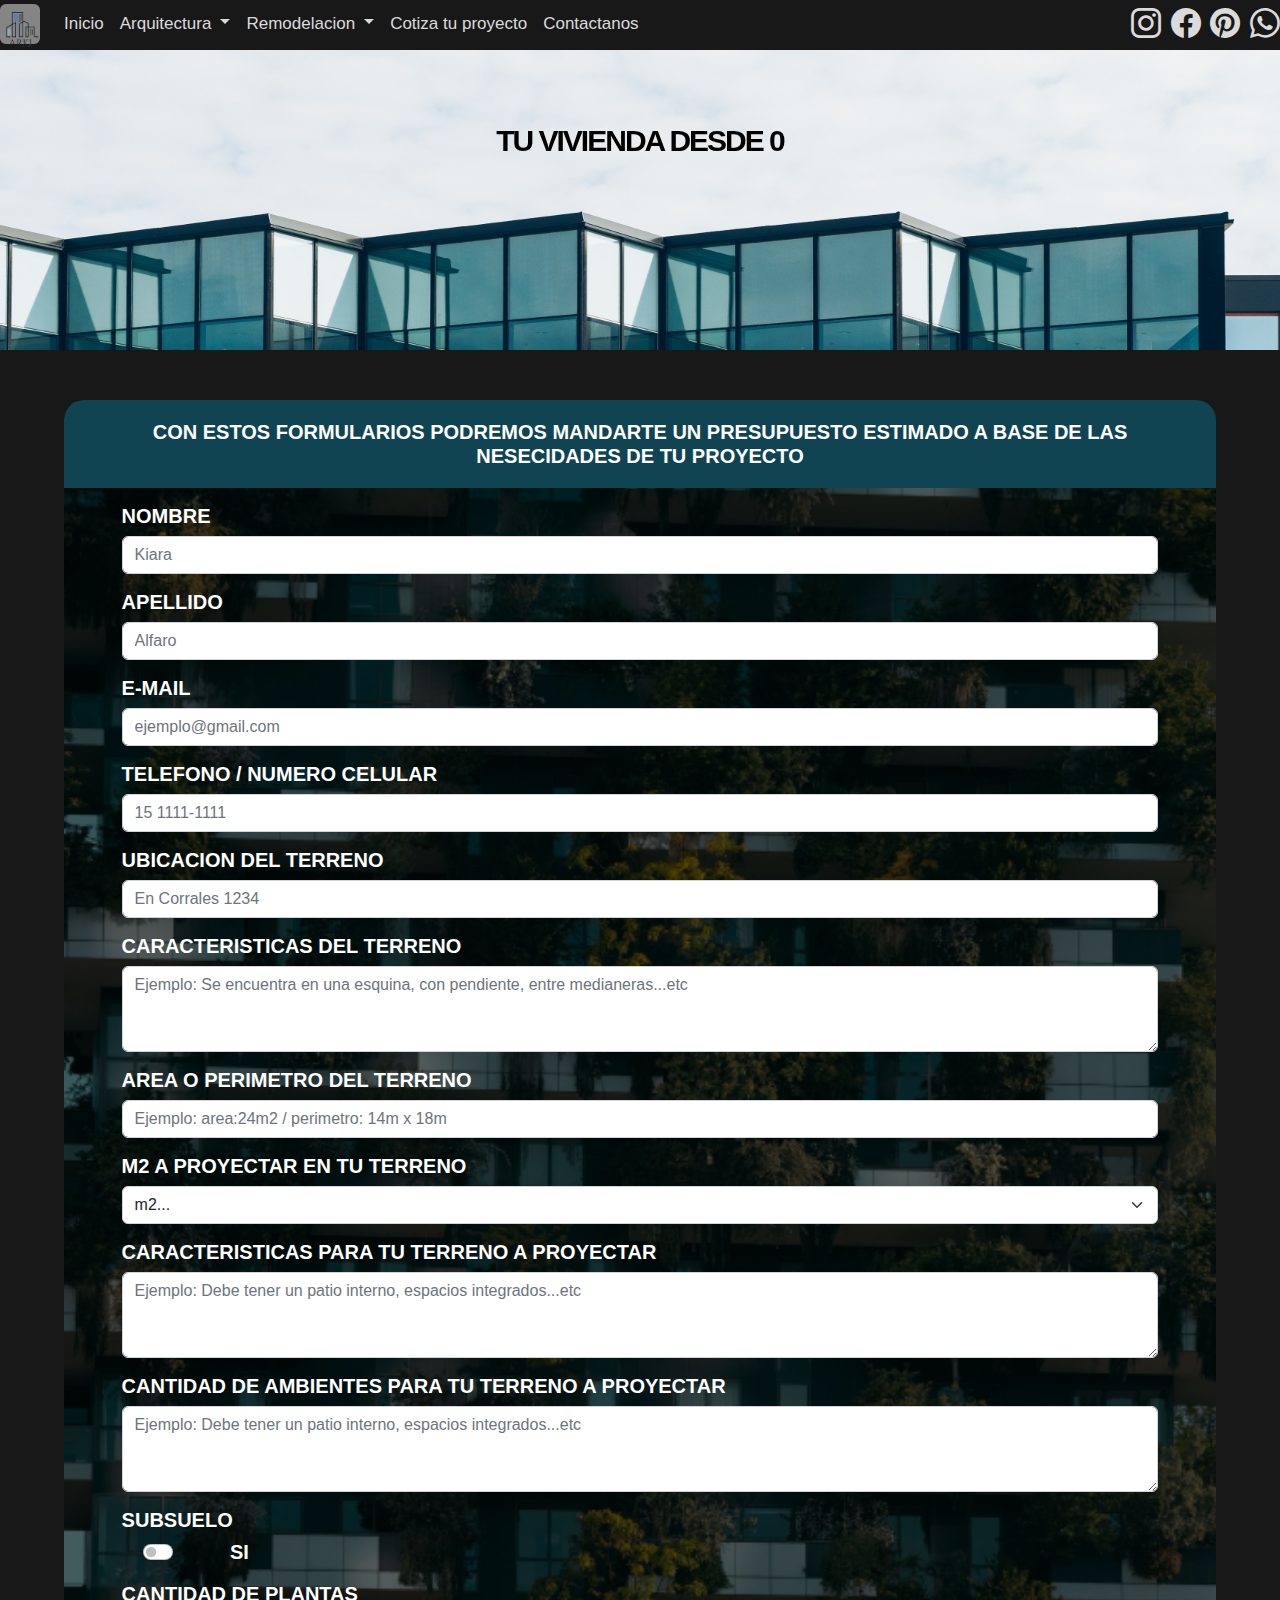
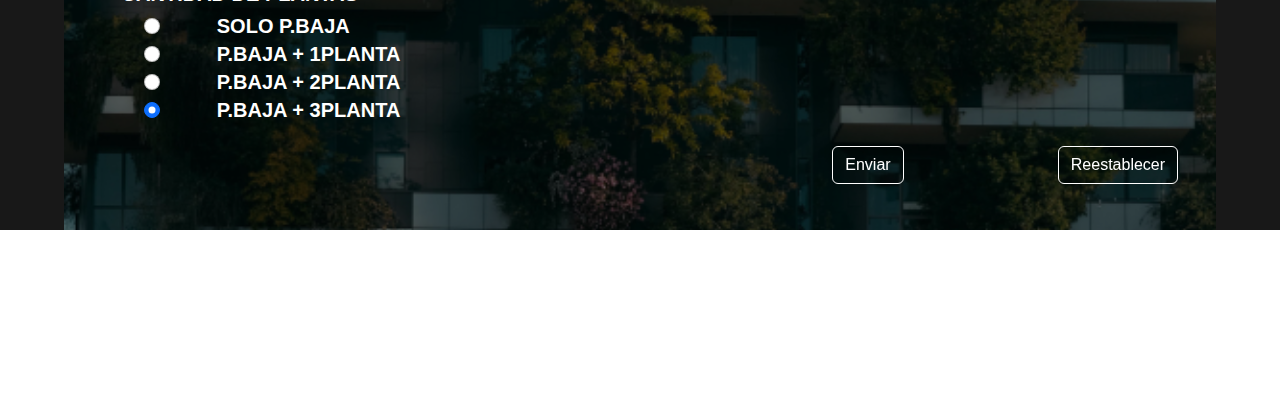
<file: pages.html/form-arq-1.html>
<!DOCTYPE html>
<html lang="es">
  <head>

    <meta charset="UTF-8">
    <meta http-equiv="X-UA-Compatible" content="IE=edge">
    <meta name="viewport" content="width=device-width, initial-scale=1.0">
    <meta name="description" content="seccion cotizaciones">
    <link rel="shortcut icon" href="../assets/img/favicon.ico" type="image/x-icon">
    <link rel="stylesheet" href="https://cdn.jsdelivr.net/npm/bootstrap-icons@1.8.3/font/bootstrap-icons.css">
    <link rel="stylesheet" href="../css/bootstrap.min.css">
    <link href="https://unpkg.com/aos@2.3.1/dist/aos.css" rel="stylesheet">
    <link rel="stylesheet" href="../css/newStyles.css">
    <title>Cotiza tu casa</title>
    
  </head>
  <body>
    
    <!--HEADER-->

    <header class="row" >
      
      <nav  class="navbar  navbar-expand-lg col-12">
  
          <div class="container-fluid ">
  
            <a id="logo" class="navbar-brand rounded-2 opacity-75 " href="../index.html">
              
              <img  src="../assets/logo-arqui.png" alt="logo arki" width="60" height="54" class="d-inline-block rounded-2 ">
              
            </a>
  
            <button class="navbar-toggler" type="button" data-bs-toggle="collapse" data-bs-target="#navbarSupportedContent" aria-controls="navbarSupportedContent" aria-expanded="false" aria-label="Toggle navigation">
              
              <span class="navbar-toggler-icon"><i class="bi bi-list"></i> </span>
            
            </button>
            
            <div class="collapse navbar-collapse" id="navbarSupportedContent">
  
              <ul class="navbar-nav me-auto mb-2 mb-lg-0">
  
                <li class="nav-item">
  
                  <a class="nav-link active" aria-current="page" href="../index.html">Inicio</a>
                
                </li>
  
                <li class="nav-item dropdown">
                  
                  <a class="nav-link dropdown-toggle" href="../pages.html/arquitectura.html" id="navbarDropdown" role="button" data-bs-toggle="dropdown" aria-expanded="false">
                    Arquitectura
                  </a>
                  
                  <ul class="dropdown-menu" aria-labelledby="navbarDropdown">
  
                    <li><a class="dropdown-item" href="../pages.html/arquitectura.html">Proyectos</a></li>
                    <li><a class="dropdown-item" href="../pages.html/cotizacion.html">Cotiza tu casa</a></li>
                
                  </ul>
                
                </li>
  
                <li class="nav-item dropdown">
                  
                  <a class="nav-link dropdown-toggle" href="../pages.html/remodelacion.html" id="navbarDropdown" role="button" data-bs-toggle="dropdown" aria-expanded="false">
                    Remodelacion
                  </a>
                  
                  <ul class="dropdown-menu" aria-labelledby="navbarDropdown">
  
                    <li><a class="dropdown-item" href="../pages.html/remodelacion.html">Proyectos</a></li>
                    <li><a class="dropdown-item" href="../pages.html/cotizacion.html">Cotiza tu remodelacion</a></li>
                
                  </ul>
                
                </li>
  
                <li class="nav-item">
                  
                  <a class="nav-link" href="../pages.html/cotizacion.html">Cotiza tu proyecto</a>
                
                </li>
  
                <li class="nav-item">
                  
                  <a class="nav-link" href="../pages.html/contacto.html">Contactanos</a>
                
                </li>
  
              </ul>
              
            </div>
  
            <div class="logosNav">
  
              <a href="https://www.instagram.com/alfaroarcekiara_/" target="_blank"><i class="bi-instagram"></i></a>
              <a href="https://www.facebook.com/katrina.alfaro.75" target="_blank"><i class="bi-facebook"></i></a>
              <a href="https://ar.pinterest.com/arcealfarokiara/_saved/" target="_blank"><i class="bi-pinterest"></i></a>
              <a href="https://wa.me/1121789061?text=Contactame%20por%20mas%20imformacion%20!" target="_blank"><i class="bi-whatsapp"></i></a>
  
            </div>
  
          </div>
      </nav>
         
    </header>

      <main class="mainform">

        <div class=" titulos d-flex flex-column justify-content-center text-black " >
    
            <span data-aos="fade-up-right" > tu vivienda desde 0 </span>
            
        </div> 

        <form data-aos="fade-up-right" class="formularioscoti" >

          <p class="tituloform "> con estos formularios podremos mandarte un presupuesto estimado a base de las nesecidades de tu proyecto</p>
  
          <div class="mb-3">
  
              <label for="exampleInputPassword1" class="form-label">nombre</label>
              <input type="text" class="form-control" id="exampleInputPassword1" placeholder="Kiara" required>
  
          </div>
  
          <div class="mb-3">
  
              <label for="exampleInputPassword1" class="form-label">apellido</label>
              <input type="text" class="form-control" id="exampleInputPassword1" placeholder="Alfaro" required>
  
          </div>
  
          <div class="mb-3">
  
              <label for="exampleInputPassword1" class="form-label">e-mail</label>
              <input type="email" class="form-control" id="exampleInputPassword1" placeholder="ejemplo@gmail.com" required>
  
          </div>
  
          <div class="mb-3">
  
              <label for="exampleInputPassword1" class="form-label">telefono / numero celular</label>
              <input type="number" class="form-control" id="exampleInputPassword1" placeholder="15 1111-1111" required>
  
          </div>
  
          <div class="mb-3">
  
              <label for="exampleInputPassword1" class="form-label">ubicacion del terreno</label>
              <input type="text" class="form-control" id="exampleInputPassword1" placeholder="En Corrales 1234" required>
  
          </div>
  
        
          <div class="mb-3">
  
              <label for="exampleFormControlTextarea1" class="form-label">caracteristicas del terreno</label>
              <textarea class="form-control" id="exampleFormControlTextarea1" rows="3" placeholder="Ejemplo: Se encuentra en una esquina, con pendiente, entre medianeras...etc"></textarea>
  
          </div>
  
          <div class="mb-3">
  
              <label for="exampleInputPassword1" class="form-label">area o perimetro del terreno</label>
              <input type="text" class="form-control" id="exampleInputPassword1" placeholder="Ejemplo: area:24m2 / perimetro: 14m x 18m" required>
  
          </div>
  
          <div class="mb-3">
  
              <label for="exampleInputPassword1" class="form-label">m2 a proyectar en tu terreno</label>
              <select class="form-select" id="inputGroupSelect01">
                <option selected>m2...</option>
                <option value="1">100m2 0 menos</option>
                <option value="2">200m2 0 menos</option>
                <option value="3">300m2 0 menos</option>
                <option value="4">Mas de 300m2</option>
              </select>
  
          </div>
  
          <div class="mb-3">
  
              <label for="exampleFormControlTextarea1" class="form-label">caracteristicas para tu terreno a proyectar</label>
              <textarea class="form-control" id="exampleFormControlTextarea1" rows="3" placeholder="Ejemplo: Debe tener un patio interno, espacios integrados...etc"></textarea>
  
          </div>
  
          <div class="mb-3">
  
              <label for="exampleFormControlTextarea1" class="form-label">cantidad de ambientes para tu terreno a proyectar</label>
              <textarea class="form-control" id="exampleFormControlTextarea1" rows="3" placeholder="Ejemplo: Debe tener un patio interno, espacios integrados...etc"></textarea>
  
          </div>
  
          <div class="mb-3">
  
              <label for="exampleFormControlTextarea1" class="form-label">subsuelo</label>
  
              <div class="form-check form-switch">
                <input class="input2 form-check-input" type="checkbox" role="switch" id="flexSwitchCheckDefault">
                <label class="form-check-label" for="flexSwitchCheckDefault">si</label>
              </div>
  
          </div>
  
          <div class="mb-3">
  
              <label for="exampleFormControlTextarea2" class="form-label">cantidad de plantas</label>
  
              <div class="form-check">
  
                <input class="form-check-input" type="radio" name="flexRadioDefault" id="flexRadioDefault3" checked>
  
                <label class="form-check-label" for="flexRadioDefault2">
                  Solo P.Baja
                </label>
  
              </div>
              
              <div class="form-check">
  
                <input class="form-check-input" type="radio" name="flexRadioDefault" id="flexRadioDefault4">
  
                <label class="form-check-label" for="flexRadioDefault1">
                  P.Baja + 1planta
                </label>
  
              </div>
  
              <div class="form-check">
  
                <input class="form-check-input" type="radio" name="flexRadioDefault" id="flexRadioDefault5" checked>
  
                <label class="form-check-label" for="flexRadioDefault2">
                  P.Baja + 2planta
                </label>
  
              </div>
  
              <div class="form-check">
  
                <input class="form-check-input" type="radio" name="flexRadioDefault" id="flexRadioDefault6" checked>
  
                <label class="form-check-label" for="flexRadioDefault2">
                  P.Baja + 3planta
                </label>
  
              </div>
  
              <div class="botones mb-3">
  
                <button type="submit" class="btn">Enviar</button>
                <button type="reset" class="btn ">Reestablecer</button>
  
              </div>
  
          </div>
  
          </form>

        
      </main>

      <!--FOOTER-->    

    <footer class="row">

        <section class="seccionmobile">
    
          
          <a href="https://goo.gl/maps/byVVMgsuDNyeyyY98" target="_blank"><i class="bi bi-geo-alt"></i></a>
    
          <a href="mailto:arcealfarokiara@gmail.com" target="_blank"><i class="bi bi-envelope"></i></a>
    
    
          <a href="https://wa.me/1121789061?text=Contactame%20por%20mas%20imformacion%20!" target="_blank"><i class="bi bi-whatsapp"></i></a>
    
          <a href=https://www.instagram.com/alfaroarcekiara_/ target="_blank"><i class="bi-instagram"></i></a>
    
          <a href="https://www.facebook.com/katrina.alfaro.75" target="_blank"><i class="bi-facebook"></i></a>
    
          <a href="https://ar.pinterest.com/arcealfarokiara/_saved/" target="_blank"><i class="bi-pinterest"></i></a>
    
        </section>
    
        <section class=" seccion1 d-flex flex-row justify-content-around">
            
            <div class="d-flex flex-column align-items-center">
    
              <h5>LLAMANOS AL</h5>
              <i class="bi bi-telephone"> 11-2178-9062</i>
              
            </div>
    
            <div class="d-flex flex-column align-items-center">
              
              <h5>WHATSAPP</h5>
              <i class="bi bi-whatsapp"> <a href="https://wa.me/1121789061?text=Contactame%20por%20mas%20imformacion%20!" target="_blank">Whatsapp</a></i>
    
            </div>
    
            <div class="d-flex flex-column align-items-center">
    
              <h5>CONTACTO</h5>
              <i class="bi bi-envelope"> <a href="mailto:arcealfarokiara@gmail.com" target="_blank">arcealfarokiara@gmail.com</a></i>
            </div>
    
            <div class="d-flex flex-column align-items-center">
    
              <h5>UBICACION</h5>
              <i class="bi bi-geo-alt"> <a href="https://goo.gl/maps/byVVMgsuDNyeyyY98" target="_blank">Corrales 2312</a></i>
    
            </div>
            
            <div class="d-flex flex-column align-items-center">
    
              <h5>SEGUINOS EN LAS REDES</h5>
    
              <div>
    
                <a href=https://www.instagram.com/alfaroarcekiara_/ target="_blank"><i class="bi-instagram"></i></a>
                <a href="https://www.facebook.com/katrina.alfaro.75" target="_blank"><i class="bi-facebook"></i></a>
                <a href="https://ar.pinterest.com/arcealfarokiara/_saved/" target="_blank"><i class="bi-pinterest"></i></a>
    
              </div>
            </div>
    
        </section>
    
    
        <section class="seccion2 col-12 d-flex flex-column align-items-center justify-content-center ">
            
            <div class=" tituloarki d-flex flex-row align-items-baseline">
    
              <a href="../index.html"><img src="../assets/logo-arqui.png" alt="logo arki"></a>
              <h6>STUDIO ARQUITECTURA</h6>
    
            </div>
            
            <p>&#169 2022 Todos los derechos reservados</p>
            
    
        </section>
    
      </footer>
      
      <script src="../js/bootstrap.js"></script>
      <script src="../js/bootstrap.min.js"></script>
      <script src="../js/bootstrap.bundle.min.js"></script>
      <script src="https://unpkg.com/aos@2.3.1/dist/aos.js"></script>
      <script>
        AOS.init();
      </script>




  </body>
</html>
</file>
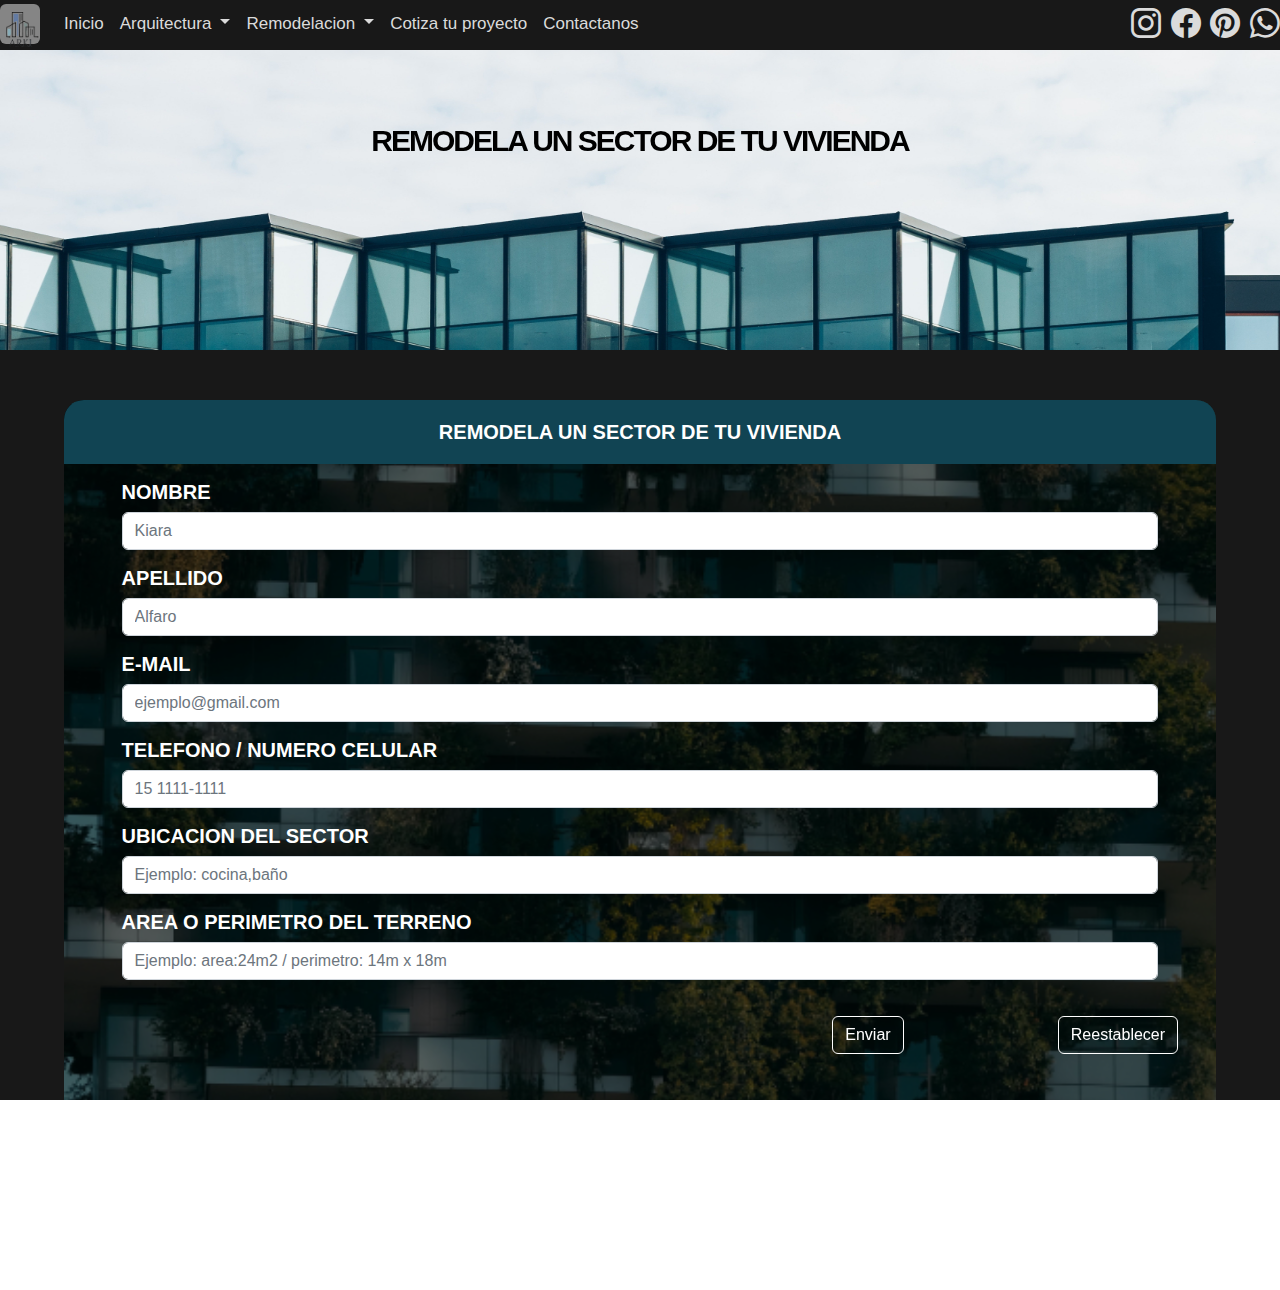
<file: pages.html/form-rem-1.html>
<!DOCTYPE html>
<html lang="es">
  <head>
    <meta charset="UTF-8">
    <meta http-equiv="X-UA-Compatible" content="IE=edge">
    <meta name="viewport" content="width=device-width, initial-scale=1.0">
    <meta name="description" content="seccion cotizaciones">
    <link rel="shortcut icon" href="../assets/img/favicon.ico" type="image/x-icon">
    <link rel="stylesheet" href="https://cdn.jsdelivr.net/npm/bootstrap-icons@1.8.3/font/bootstrap-icons.css">
    <link rel="stylesheet" href="../css/bootstrap.min.css">
    <link href="https://unpkg.com/aos@2.3.1/dist/aos.css" rel="stylesheet">
    <link rel="stylesheet" href="../css/newStyles.css">
    <title>Cotiza tu casa</title>
  </head>
  
  <body>
    
    <!--HEADER-->

    <header class="row" >
      
        <nav  class="navbar  navbar-expand-lg col-12">
  
          <div class="container-fluid ">
  
            <a id="logo" class="navbar-brand rounded-2 opacity-75 " href="../index.html">
              
              <img  src="../assets/logo-arqui.png" alt="logo arki" width="60" height="54" class="d-inline-block rounded-2 ">
              
            </a>
  
            <button class="navbar-toggler" type="button" data-bs-toggle="collapse" data-bs-target="#navbarSupportedContent" aria-controls="navbarSupportedContent" aria-expanded="false" aria-label="Toggle navigation">
              
              <span class="navbar-toggler-icon"><i class="bi bi-list"></i> </span>
            
            </button>
            
            <div class="collapse navbar-collapse" id="navbarSupportedContent">
  
              <ul class="navbar-nav me-auto mb-2 mb-lg-0">
  
                <li class="nav-item">
  
                  <a class="nav-link active" aria-current="page" href="../index.html">Inicio</a>
                
                </li>
  
                <li class="nav-item dropdown">
                  
                  <a class="nav-link dropdown-toggle" href="../pages.html/arquitectura.html" id="navbarDropdown" role="button" data-bs-toggle="dropdown" aria-expanded="false">
                    Arquitectura
                  </a>
                  
                  <ul class="dropdown-menu" aria-labelledby="navbarDropdown">
  
                    <li><a class="dropdown-item" href="../pages.html/arquitectura.html">Proyectos</a></li>
                    <li><a class="dropdown-item" href="../pages.html/cotizacion.html">Cotiza tu casa</a></li>
                
                  </ul>
                
                </li>
  
                <li class="nav-item dropdown">
                  
                  <a class="nav-link dropdown-toggle" href="../pages.html/remodelacion.html" id="navbarDropdown" role="button" data-bs-toggle="dropdown" aria-expanded="false">
                    Remodelacion
                  </a>
                  
                  <ul class="dropdown-menu" aria-labelledby="navbarDropdown">
  
                    <li><a class="dropdown-item" href="../pages.html/remodelacion.html">Proyectos</a></li>
                    <li><a class="dropdown-item" href="../pages.html/cotizacion.html">Cotiza tu remodelacion</a></li>
                
                  </ul>
                
                </li>
  
                <li class="nav-item">
                  
                  <a class="nav-link" href="../pages.html/cotizacion.html">Cotiza tu proyecto</a>
                
                </li>
  
                <li class="nav-item">
                  
                  <a class="nav-link" href="../pages.html/contacto.html">Contactanos</a>
                
                </li>
  
              </ul>
              
            </div>
  
            <div class="logosNav">
  
              <a href="https://www.instagram.com/alfaroarcekiara_/" target="_blank"><i class="bi-instagram"></i></a>
              <a href="https://www.facebook.com/katrina.alfaro.75" target="_blank"><i class="bi-facebook"></i></a>
              <a href="https://ar.pinterest.com/arcealfarokiara/_saved/" target="_blank"><i class="bi-pinterest"></i></a>
              <a href="https://wa.me/1121789061?text=Contactame%20por%20mas%20imformacion%20!" target="_blank"><i class="bi-whatsapp"></i></a>
  
            </div>
  
          </div>
        </nav>
         
    </header>

      <main class="mainform">

        <div class=" titulos d-flex flex-column justify-content-center text-black " >
    
            <span data-aos="fade-up-right" > remodela un sector de tu vivienda </span>
            
        </div> 

        <form data-aos="fade-up-right" class="formularioscoti" >

          <p class="tituloform">remodela un sector de tu vivienda</p>
  
            <div class="mb-3">
  
              <label for="exampleInputPassword1" class="form-label">nombre</label>
              <input type="text" class="form-control" id="exampleInputPassword1" placeholder="Kiara" required>
  
            </div>
  
            <div class="mb-3">
  
              <label for="exampleInputPassword1" class="form-label">apellido</label>
              <input type="text" class="form-control" id="exampleInputPassword1" placeholder="Alfaro" required>
  
            </div>
  
            <div class="mb-3">
  
              <label for="exampleInputPassword1" class="form-label">e-mail</label>
              <input type="email" class="form-control" id="exampleInputPassword1" placeholder="ejemplo@gmail.com" required>
  
            </div>
  
            <div class="mb-3">
  
              <label for="exampleInputPassword1" class="form-label">telefono / numero celular</label>
              <input type="number" class="form-control" id="exampleInputPassword1" placeholder="15 1111-1111" required>
  
            </div>
  
            <div class="mb-3">
  
              <label for="exampleInputPassword1" class="form-label">ubicacion del sector</label>
              <input type="text" class="form-control" id="exampleInputPassword1" placeholder="Ejemplo: cocina,baño" required>
  
            </div>
  
            <div class="mb-3">
  
              <label for="exampleInputPassword1" class="form-label">area o perimetro del terreno</label>
              <input type="text" class="form-control" id="exampleInputPassword1" placeholder="Ejemplo: area:24m2 / perimetro: 14m x 18m" required>
  
            </div>
  
            <div class="botones mb-3">
  
              <button type="submit" class="btn">Enviar</button>
              <button type="reset" class="btn ">Reestablecer </button>
  
            </div>
  
        </form>

        
      </main>

    <!--FOOTER-->    

    <footer class="row">

        <section class="seccionmobile">
    
          
          <a href="https://goo.gl/maps/byVVMgsuDNyeyyY98" target="_blank"><i class="bi bi-geo-alt"></i></a>
    
          <a href="mailto:arcealfarokiara@gmail.com" target="_blank"><i class="bi bi-envelope"></i></a>
    
    
          <a href="https://wa.me/1121789061?text=Contactame%20por%20mas%20imformacion%20!" target="_blank"><i class="bi bi-whatsapp"></i></a>
    
          <a href=https://www.instagram.com/alfaroarcekiara_/ target="_blank"><i class="bi-instagram"></i></a>
    
          <a href="https://www.facebook.com/katrina.alfaro.75" target="_blank"><i class="bi-facebook"></i></a>
    
          <a href="https://ar.pinterest.com/arcealfarokiara/_saved/" target="_blank"><i class="bi-pinterest"></i></a>
    
        </section>
    
        <section class=" seccion1 d-flex flex-row justify-content-around">
            
            <div class="d-flex flex-column align-items-center">
    
              <h5>LLAMANOS AL</h5>
              <i class="bi bi-telephone"> 11-2178-9062</i>
              
            </div>
    
            <div class="d-flex flex-column align-items-center">
              
              <h5>WHATSAPP</h5>
              <i class="bi bi-whatsapp"> <a href="https://wa.me/1121789061?text=Contactame%20por%20mas%20imformacion%20!" target="_blank">Whatsapp</a></i>
    
            </div>
    
            <div class="d-flex flex-column align-items-center">
    
              <h5>CONTACTO</h5>
              <i class="bi bi-envelope"> <a href="mailto:arcealfarokiara@gmail.com" target="_blank">arcealfarokiara@gmail.com</a></i>
            </div>
    
            <div class="d-flex flex-column align-items-center">
    
              <h5>UBICACION</h5>
              <i class="bi bi-geo-alt"> <a href="https://goo.gl/maps/byVVMgsuDNyeyyY98" target="_blank">Corrales 2312</a></i>
    
            </div>
            
            <div class="d-flex flex-column align-items-center">
    
              <h5>SEGUINOS EN LAS REDES</h5>
    
              <div>
    
                <a href=https://www.instagram.com/alfaroarcekiara_/ target="_blank"><i class="bi-instagram"></i></a>
                <a href="https://www.facebook.com/katrina.alfaro.75" target="_blank"><i class="bi-facebook"></i></a>
                <a href="https://ar.pinterest.com/arcealfarokiara/_saved/" target="_blank"><i class="bi-pinterest"></i></a>
    
              </div>
            </div>
    
        </section>
    
    
        <section class="seccion2 col-12 d-flex flex-column align-items-center justify-content-center ">
            
            <div class=" tituloarki d-flex flex-row align-items-baseline">
    
              <a href="../index.html"><img src="../assets/logo-arqui.png" alt="logo arki"></a>
              <h6>STUDIO ARQUITECTURA</h6>
    
            </div>
            
            <p>&#169 2022 Todos los derechos reservados</p>
            
    
        </section>
    
    </footer>
      
    <script src="../js/bootstrap.js"></script>
    <script src="../js/bootstrap.min.js"></script>
    <script src="../js/bootstrap.bundle.min.js"></script>
    <script src="https://unpkg.com/aos@2.3.1/dist/aos.js"></script>
    <script>
      AOS.init();
    </script>




  </body>
</html>
</file>
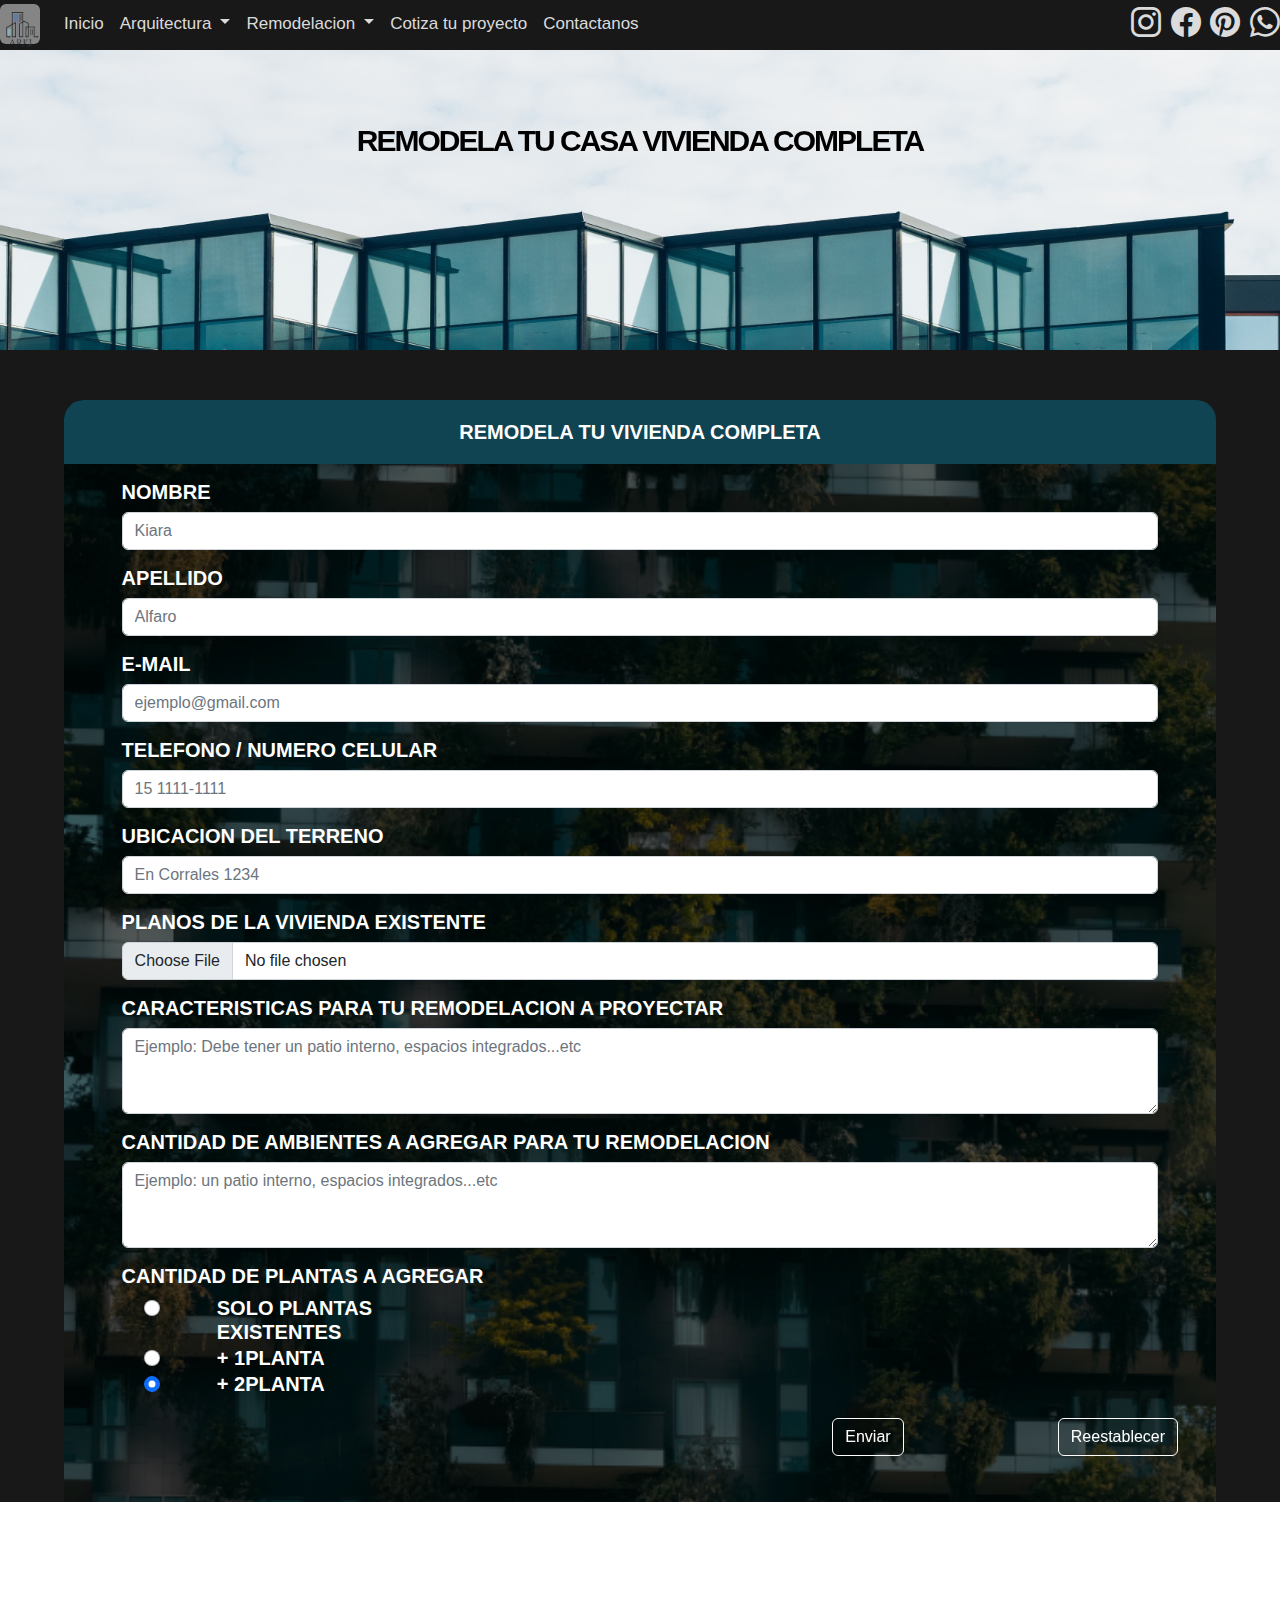
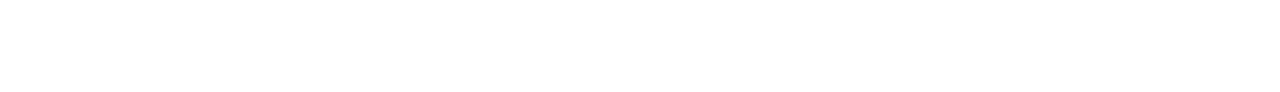
<file: pages.html/form-rem-2.html>
<html lang="es">
    <head>
        <meta charset="UTF-8">
        <meta http-equiv="X-UA-Compatible" content="IE=edge">
        <meta name="viewport" content="width=device-width, initial-scale=1.0">
        <meta name="description" content="seccion cotizaciones">
        <link rel="shortcut icon" href="../assets/img/favicon.ico" type="image/x-icon">
        <link rel="stylesheet" href="https://cdn.jsdelivr.net/npm/bootstrap-icons@1.8.3/font/bootstrap-icons.css">
        <link rel="stylesheet" href="../css/bootstrap.min.css">
        <link href="https://unpkg.com/aos@2.3.1/dist/aos.css" rel="stylesheet">
        <link rel="stylesheet" href="../css/newStyles.css">
        <title>Cotiza tu casa</title>
    </head>
<body>
    
     <!--HEADER-->

     <header class="row" >
      
        <nav  class="navbar  navbar-expand-lg col-12">
  
          <div class="container-fluid ">
  
            <a id="logo" class="navbar-brand rounded-2 opacity-75 " href="../index.html">
              
              <img  src="../assets/logo-arqui.png" alt="logo arki" width="60" height="54" class="d-inline-block rounded-2 ">
              
            </a>
  
            <button class="navbar-toggler" type="button" data-bs-toggle="collapse" data-bs-target="#navbarSupportedContent" aria-controls="navbarSupportedContent" aria-expanded="false" aria-label="Toggle navigation">
              
              <span class="navbar-toggler-icon"><i class="bi bi-list"></i> </span>
            
            </button>
            
            <div class="collapse navbar-collapse" id="navbarSupportedContent">
  
              <ul class="navbar-nav me-auto mb-2 mb-lg-0">
  
                <li class="nav-item">
  
                  <a class="nav-link active" aria-current="page" href="../index.html">Inicio</a>
                
                </li>
  
                <li class="nav-item dropdown">
                  
                  <a class="nav-link dropdown-toggle" href="../pages.html/arquitectura.html" id="navbarDropdown" role="button" data-bs-toggle="dropdown" aria-expanded="false">
                    Arquitectura
                  </a>
                  
                  <ul class="dropdown-menu" aria-labelledby="navbarDropdown">
  
                    <li><a class="dropdown-item" href="../pages.html/arquitectura.html">Proyectos</a></li>
                    <li><a class="dropdown-item" href="../pages.html/cotizacion.html">Cotiza tu casa</a></li>
                
                  </ul>
                
                </li>
  
                <li class="nav-item dropdown">
                  
                  <a class="nav-link dropdown-toggle" href="../pages.html/remodelacion.html" id="navbarDropdown" role="button" data-bs-toggle="dropdown" aria-expanded="false">
                    Remodelacion
                  </a>
                  
                  <ul class="dropdown-menu" aria-labelledby="navbarDropdown">
  
                    <li><a class="dropdown-item" href="../pages.html/remodelacion.html">Proyectos</a></li>
                    <li><a class="dropdown-item" href="../pages.html/cotizacion.html">Cotiza tu remodelacion</a></li>
                
                  </ul>
                
                </li>
  
                <li class="nav-item">
                  
                  <a class="nav-link" href="../pages.html/cotizacion.html">Cotiza tu proyecto</a>
                
                </li>
  
                <li class="nav-item">
                  
                  <a class="nav-link" href="../pages.html/contacto.html">Contactanos</a>
                
                </li>
  
              </ul>
              
            </div>
  
            <div class="logosNav">
  
              <a href="https://www.instagram.com/alfaroarcekiara_/" target="_blank"><i class="bi-instagram"></i></a>
              <a href="https://www.facebook.com/katrina.alfaro.75" target="_blank"><i class="bi-facebook"></i></a>
              <a href="https://ar.pinterest.com/arcealfarokiara/_saved/" target="_blank"><i class="bi-pinterest"></i></a>
              <a href="https://wa.me/1121789061?text=Contactame%20por%20mas%20imformacion%20!" target="_blank"><i class="bi-whatsapp"></i></a>
  
            </div>
  
          </div>
        </nav>
         
      </header>

      <main class="mainform">

        <div class=" titulos d-flex flex-column justify-content-center text-black " >
    
            <span data-aos="fade-up-right" > remodela tu casa vivienda completa </span>
            
        </div> 

        <form data-aos="fade-up-right" class="formularioscoti">

            <p class="tituloform"> remodela tu vivienda completa</p>
  
            <div class="mb-3">
  
              <label for="exampleInputPassword1" class="form-label">nombre</label>
              <input type="text" class="form-control" id="exampleInputPassword1" placeholder="Kiara" required>
  
            </div>
  
            <div class="mb-3">
  
              <label for="exampleInputPassword1" class="form-label">apellido</label>
              <input type="text" class="form-control" id="exampleInputPassword1" placeholder="Alfaro" required>
  
            </div>
  
            <div class="mb-3">
  
              <label for="exampleInputPassword1" class="form-label">e-mail</label>
              <input type="email" class="form-control" id="exampleInputPassword1" placeholder="ejemplo@gmail.com" required>
  
            </div>
  
            <div class="mb-3">
  
              <label for="exampleInputPassword1" class="form-label">telefono / numero celular</label>
              <input type="number" class="form-control" id="exampleInputPassword1" placeholder="15 1111-1111" required>
  
            </div>
  
            <div class="mb-3">
  
              <label for="exampleInputPassword1" class="form-label">ubicacion del terreno</label>
              <input type="text" class="form-control" id="exampleInputPassword1" placeholder="En Corrales 1234" required>
  
            </div>
  
            <div class="mb-3">
  
              <label for="formFile" class="form-label">planos de la vivienda existente</label>
              <input class="form-control" type="file" id="formFile">
  
            </div>
        
            <div class="mb-3">
  
              <label for="exampleFormControlTextarea1" class="form-label">caracteristicas para tu remodelacion a proyectar</label>
              <textarea class="form-control" id="exampleFormControlTextarea1" rows="3" placeholder="Ejemplo: Debe tener un patio interno, espacios integrados...etc"></textarea>
  
            </div>
  
            <div class="mb-3">
  
              <label for="exampleFormControlTextarea1" class="form-label">cantidad de ambientes a agregar para tu remodelacion</label>
              <textarea class="form-control" id="exampleFormControlTextarea1" rows="3" placeholder="Ejemplo: un patio interno, espacios integrados...etc"></textarea>
  
            </div>
  
            <div class="mb-3">
  
              <label for="exampleFormControlTextarea2" class="form-label">cantidad de plantas a agregar</label>
  
              <div class="form-check">
  
                <input class="form-check-input" type="radio" name="flexRadioDefault" id="flexRadioDefault3" checked>
  
                <label class="form-check-label" for="flexRadioDefault2">
                  Solo plantas existentes
                </label>
  
              </div>
              
              <div class="form-check">
  
                <input class="form-check-input" type="radio" name="flexRadioDefault" id="flexRadioDefault4">
  
                <label class="form-check-label" for="flexRadioDefault1">
                  + 1planta
                </label>
  
              </div>
  
              <div class="form-check">
  
                <input class="form-check-input" type="radio" name="flexRadioDefault" id="flexRadioDefault5" checked>
  
                <label class="form-check-label" for="flexRadioDefault2">
                  + 2planta
                </label>
  
              </div>
  
              <div class="botones mb-3">
  
                <button type="submit" class="btn">Enviar</button>
                <button type="reset" class="btn ">Reestablecer </button>
  
              </div>
  
            </div>
  
          </form>

        
      </main>

      <!--FOOTER-->    

    <footer class="row">

        <section class="seccionmobile">
    
          
          <a href="https://goo.gl/maps/byVVMgsuDNyeyyY98" target="_blank"><i class="bi bi-geo-alt"></i></a>
    
          <a href="mailto:arcealfarokiara@gmail.com" target="_blank"><i class="bi bi-envelope"></i></a>
    
    
          <a href="https://wa.me/1121789061?text=Contactame%20por%20mas%20imformacion%20!" target="_blank"><i class="bi bi-whatsapp"></i></a>
    
          <a href=https://www.instagram.com/alfaroarcekiara_/ target="_blank"><i class="bi-instagram"></i></a>
    
          <a href="https://www.facebook.com/katrina.alfaro.75" target="_blank"><i class="bi-facebook"></i></a>
    
          <a href="https://ar.pinterest.com/arcealfarokiara/_saved/" target="_blank"><i class="bi-pinterest"></i></a>
    
        </section>
    
        <section class=" seccion1 d-flex flex-row justify-content-around">
            
            <div class="d-flex flex-column align-items-center">
    
              <h5>LLAMANOS AL</h5>
              <i class="bi bi-telephone"> 11-2178-9062</i>
              
            </div>
    
            <div class="d-flex flex-column align-items-center">
              
              <h5>WHATSAPP</h5>
              <i class="bi bi-whatsapp"> <a href="https://wa.me/1121789061?text=Contactame%20por%20mas%20imformacion%20!" target="_blank">Whatsapp</a></i>
    
            </div>
    
            <div class="d-flex flex-column align-items-center">
    
              <h5>CONTACTO</h5>
              <i class="bi bi-envelope"> <a href="mailto:arcealfarokiara@gmail.com" target="_blank">arcealfarokiara@gmail.com</a></i>
            </div>
    
            <div class="d-flex flex-column align-items-center">
    
              <h5>UBICACION</h5>
              <i class="bi bi-geo-alt"> <a href="https://goo.gl/maps/byVVMgsuDNyeyyY98" target="_blank">Corrales 2312</a></i>
    
            </div>
            
            <div class="d-flex flex-column align-items-center">
    
              <h5>SEGUINOS EN LAS REDES</h5>
    
              <div>
    
                <a href=https://www.instagram.com/alfaroarcekiara_/ target="_blank"><i class="bi-instagram"></i></a>
                <a href="https://www.facebook.com/katrina.alfaro.75" target="_blank"><i class="bi-facebook"></i></a>
                <a href="https://ar.pinterest.com/arcealfarokiara/_saved/" target="_blank"><i class="bi-pinterest"></i></a>
    
              </div>
            </div>
    
        </section>
    
    
        <section class="seccion2 col-12 d-flex flex-column align-items-center justify-content-center ">
            
            <div class=" tituloarki d-flex flex-row align-items-baseline">
    
              <a href="../index.html"><img src="../assets/logo-arqui.png" alt="logo arki"></a>
              <h6>STUDIO ARQUITECTURA</h6>
    
            </div>
            
            <p>&#169 2022 Todos los derechos reservados</p>
            
    
        </section>
    
      </footer>
      
      <script src="../js/bootstrap.js"></script>
      <script src="../js/bootstrap.min.js"></script>
      <script src="../js/bootstrap.bundle.min.js"></script>
      <script src="https://unpkg.com/aos@2.3.1/dist/aos.js"></script>
      <script>
        AOS.init();
      </script>




</body>
</html>
</file>
<file: css/newStyles.css>
* {
  margin: 0;
  padding: 0;
  box-sizing: border-box;
  font-family: "Segoe UI", Tahoma, Geneva, Verdana, sans-serif; }

.row {
  --bs-gutter-x:0rem !important; }

header {
  position: sticky;
  top: 0%;
  z-index: 3; }

nav {
  height: 50px;
  background-color: #181818;
  font-size: 17px;
  padding-top: 5px !important; }
  nav a {
    color: #dbdbdb !important; }
  nav a:hover {
    color: #114453 !important; }
  nav .dropdown-menu {
    background-color: #181818; }
  nav .container-fluid {
    background-color: #181818; }
  nav .dropdown-item:hover {
    background-color: #444444; }
  nav .logosNav {
    display: none; }
  nav #logo {
    background-color: #aaa;
    height: 40px;
    width: 40px; }
    nav #logo img {
      height: 40px;
      width: 40px; }
  nav .navbar-toggler-icon {
    background-image: inherit; }
    nav .navbar-toggler-icon i {
      color: white;
      font-size: 30px; }

@media (min-width: 1064px) {
  nav {
    font-size: 17px; }
    nav .logosNav {
      display: block; }
      nav .logosNav a {
        font-size: 30px;
        margin-left: 5px; } }
main {
  height: auto;
  padding: 0% !important;
  z-index: 1;
  position: relative;
  margin-bottom: 190px; }

@media (max-width: 1064px) {
  main {
    margin-bottom: 70px !important;
    padding-bottom: 20px !important; } }
body::-webkit-scrollbar {
  width: 7px;
  background-color: #181818; }

body::-webkit-scrollbar-thumb {
  background-color: #114453;
  border-radius: 7px; }

.container-fluid {
  --bs-gutter-x: 0 !important; }

/*-------- tipografias-----------*/
.tipografia-titulo-portada, .portada .portadatitulo span, .titulos span {
  font-weight: 300;
  text-transform: uppercase;
  line-height: 0.9em;
  letter-spacing: -2px;
  font-weight: bolder;
  position: relative; }

.tipografia-titulo, .principalesProyectos .tituloproyectos, .funcion .titulofuncion, .mainform .formularioscoti label, .mainform .formularioscoti .tituloform, .titulocontacto {
  font-weight: 300;
  text-transform: uppercase;
  line-height: 1.5rem;
  font-weight: bolder;
  position: relative;
  font-size: 20px;
  text-decoration: underline #114453; }

.tipografia-subtitulo, .seccionservicios h5, .seccioninformacion .informacion .card-title, .seccioninformacion .carousel .card-title, .postitulocotizacion aside .asidoinformacioncotizacion, .funcion {
  font-weight: 300;
  text-transform: uppercase;
  line-height: 0.9em;
  font-weight: bolder;
  position: relative;
  font-size: 15px; }

/*----------------------------Index----------------------------*/
.portada {
  background-image: url(../assets/img/fondo-portada.jpg);
  background-position: center;
  background-repeat: no-repeat;
  background-size: 100% 245px;
  position: relative;
  z-index: 1;
  height: 245px; }
  .portada .portadatitulo {
    width: 100%;
    color: white;
    padding-top: 50px;
    padding-left: 30px; }
    .portada .portadatitulo span {
      font-size: 30px;
      position: relative; }

.portada::before {
  content: "";
  position: absolute;
  width: 100%;
  height: 245px;
  background-color: black;
  position: absolute;
  opacity: 0.7; }

.imgportada {
  display: none; }

/*-------- responsive-----------*/
@media (min-width: 480px) {
  .imgportada {
    display: none; }

  .portada {
    background-size: 100% 300px;
    height: 300px; }

  .portada::before {
    height: 300px; } }
@media (min-width: 600px) {
  .imgportada {
    display: grid;
    grid-template-columns: 1fr 1fr;
    grid-template-rows: 1fr 1fr;
    margin-right: 10%;
    margin-top: 20px;
    margin-bottom: 20px; }
    .imgportada img {
      width: 130px; }
    .imgportada .img2 {
      grid-row: 2/3;
      grid-column: 2/3; } }
@media (min-width: 768px) {
  .portadatitulo {
    margin-left: 10%; } }
@media (min-width: 1064px) {
  .portada {
    background-size: 100% 600px;
    height: 600px; }

  .portada::before {
    height: 600px; }

  .portadatitulo {
    padding-top: 150px !important;
    padding-left: 50px;
    margin-left: inherit !important; }
    .portadatitulo span {
      font-size: 60px !important;
      font-weight: 300;
      letter-spacing: -5px; }

  .blockquote-footer {
    font-size: 25px !important; }

  .blockquote-footer::before {
    padding-left: 100px !important; }

  .imgportada {
    margin-right: 80px; }
    .imgportada img {
      width: 250px; }
    .imgportada .img2 {
      grid-row: 2/3;
      grid-column: 2/3; } }
/*---secciones servicios---*/
.seccionservicios {
  background-color: #181818;
  padding-top: 20px;
  padding-bottom: 20px; }
  .seccionservicios .contenedor {
    border-radius: 50%;
    overflow: hidden; }
    .seccionservicios .contenedor img {
      height: 200px;
      width: 200px;
      border-radius: 50%; }
      .seccionservicios .contenedor img:hover {
        filter: opacity(60%);
        transform: scale(1.2);
        transition-duration: 2s; }
  .seccionservicios p, .seccionservicios h5 {
    color: white; }
  .seccionservicios h5 {
    margin-top: 20px;
    border-bottom: solid 2px #114453;
    font-size: 17px;
    text-decoration: none !important; }
  .seccionservicios p {
    line-height: 0.02px;
    margin-top: 10px;
    font-size: 13px;
    font-weight: bolder; }

@media (min-width: 480px) {
  .seccionservicios h5 {
    font-size: 20px !important; } }
@media (min-width: 1064px) {
  .seccionservicios {
    display: flex !important;
    flex-direction: row !important;
    justify-content: space-around; }
    .seccionservicios .contenedor {
      border-radius: 50%;
      overflow: hidden; }
      .seccionservicios .contenedor img {
        height: 250px;
        width: 250px !important;
        border-radius: 50%; }
        .seccionservicios .contenedor img:hover {
          filter: opacity(60%);
          transform: scale(1.2);
          transition-duration: 2s; }
    .seccionservicios h5 {
      font-size: 20px !important; }
    .seccionservicios p {
      line-height: 0.05px;
      font-size: 18px; } }
/*---muestra proyectos--*/
/*-------- tipografias-----------*/
.tipografia-titulo-portada, .portada .portadatitulo span, .titulos span {
  font-weight: 300;
  text-transform: uppercase;
  line-height: 0.9em;
  letter-spacing: -2px;
  font-weight: bolder;
  position: relative; }

.tipografia-titulo, .principalesProyectos .tituloproyectos, .funcion .titulofuncion, .mainform .formularioscoti label, .mainform .formularioscoti .tituloform, .titulocontacto {
  font-weight: 300;
  text-transform: uppercase;
  line-height: 1.5rem;
  font-weight: bolder;
  position: relative;
  font-size: 20px;
  text-decoration: underline #114453; }

.tipografia-subtitulo, .seccionservicios h5, .seccioninformacion .informacion .card-title, .seccioninformacion .carousel .card-title, .postitulocotizacion aside .asidoinformacioncotizacion, .funcion {
  font-weight: 300;
  text-transform: uppercase;
  line-height: 0.9em;
  font-weight: bolder;
  position: relative;
  font-size: 15px; }

.proyectos2 {
  display: none; }

.principalesProyectos {
  background-image: url(../assets/img/fondo-portada.jpg);
  background-position: center;
  background-size: cover;
  position: relative;
  width: 100%;
  height: 320px;
  display: flex;
  flex-direction: column;
  align-items: center; }
  .principalesProyectos .tituloproyectos {
    color: white;
    font-size: 15px;
    position: relative;
    text-align: center;
    align-self: center; }
  .principalesProyectos #carouselExampleFade {
    width: 250px;
    height: 250px;
    padding: inherit; }

.principalesProyectos::before {
  content: "";
  position: absolute;
  background-color: rgba(0, 0, 0, 0.8);
  top: 0;
  bottom: 0;
  left: 0;
  right: 0; }

/*----responsive-------*/
@media (min-width: 1064px) {
  .principalesProyectos {
    height: auto; }
    .principalesProyectos #carouselExampleFade {
      display: none; }
    .principalesProyectos p {
      font-size: 25px !important;
      margin-top: 30px; }
    .principalesProyectos .proyectos2 {
      display: grid;
      grid-template-columns: 1fr 500px 500px 1fr;
      grid-template-rows: 30px 165px 80px 150px 80px 20px;
      grid-column-gap: 5px; }
      .principalesProyectos .proyectos2 img {
        width: 500px; }
      .principalesProyectos .proyectos2 .contenedor {
        border-radius: 0%;
        overflow: hidden; }
        .principalesProyectos .proyectos2 .contenedor img {
          height: auto;
          width: auto;
          border-radius: 0%; }
          .principalesProyectos .proyectos2 .contenedor img:hover {
            filter: opacity(60%);
            transform: scale(1.2);
            transition-duration: 2s; }
      .principalesProyectos .proyectos2 div {
        color: white;
        position: relative;
        grid-row: 5/6;
        grid-column: 3/4;
        align-self: center; }
        .principalesProyectos .proyectos2 div a {
          color: white !important; }
      .principalesProyectos .proyectos2 .tituloproyectos {
        grid-row: 1/2;
        grid-column: 2/4; }
      .principalesProyectos .proyectos2 .proyecto1 {
        grid-row: 2/4;
        grid-column: 2/3; }
        .principalesProyectos .proyectos2 .proyecto1 img {
          width: 500px;
          height: 240px; }
      .principalesProyectos .proyectos2 .proyecto2 {
        grid-row: 2/4;
        grid-column: 3/4;
        align-self: start; }
        .principalesProyectos .proyectos2 .proyecto2 img {
          width: 500px;
          height: 150px; }
      .principalesProyectos .proyectos2 .proyecto3 {
        grid-row: 4/6;
        grid-column: 2/3; }
        .principalesProyectos .proyectos2 .proyecto3 img {
          width: 500px;
          height: 220px; }
      .principalesProyectos .proyectos2 .proyecto4 {
        grid-row: 3/5;
        grid-column: 3/4; }
        .principalesProyectos .proyectos2 .proyecto4 img {
          width: 500px;
          height: 240px; } }
/*---informacion---*/
.informacion {
  display: none !important; }

.seccioninformacion {
  background-color: #181818; }
  .seccioninformacion .informacion .card-title, .seccioninformacion .carousel .card-title {
    text-decoration: none;
    height: 25px;
    width: 200px;
    border-bottom: solid #114453 1px; }
  .seccioninformacion .informacion .card-text, .seccioninformacion .carousel .card-text {
    font-weight: bolder; }
  .seccioninformacion .informacion .card, .seccioninformacion .carousel .card {
    background-color: inherit !important;
    border: inherit !important;
    color: white !important; }
    .seccioninformacion .informacion .card img:hover, .seccioninformacion .carousel .card img:hover {
      filter: opacity(70%);
      transform: scale(1.1); }
  .seccioninformacion .carousel {
    padding-top: 20px;
    padding-bottom: 20px; }
    .seccioninformacion .carousel .carousel-item {
      display: flex;
      flex-direction: row;
      justify-content: space-around; }
    .seccioninformacion .carousel .card-body {
      padding: inherit; }
    .seccioninformacion .carousel .card-title {
      height: 35px;
      width: 120px;
      font-size: 15px;
      margin-top: 5px; }
    .seccioninformacion .carousel .card-text {
      font-size: 10px; }
    .seccioninformacion .carousel .card {
      width: 120px !important; }

@media (min-width: 600px) {
  .seccioninformacion .carousel {
    display: none; }
  .seccioninformacion .card {
    width: 120px !important; }
  .seccioninformacion .card-title {
    font-size: 10px;
    width: 120px !important;
    height: 38px !important; }
  .seccioninformacion .card-text {
    font-size: 10px; }
  .seccioninformacion .card-body {
    padding: inherit;
    margin-top: 10px; }
  .seccioninformacion .informacion {
    display: flex !important;
    flex-direction: row;
    flex-wrap: wrap;
    justify-content: space-around;
    background-color: #181818;
    padding-top: 30px; } }
@media (min-width: 1064px) {
  .seccioninformacion .card {
    width: 200px !important; }
  .seccioninformacion .card-title {
    font-size: 20px;
    width: 200px !important;
    height: 20px !important; }
  .seccioninformacion .card-text {
    font-size: 13px; } }
/*---footer---*/
footer {
  right: 0;
  bottom: 0;
  left: 0;
  width: auto;
  transition: all .25s ease;
  backface-visibility: hidden;
  perspective: 800px;
  padding-top: 10px;
  height: 190px;
  background-image: url(../assets/imagenes-arq/portada-seccion.jpg);
  background-position: center center;
  background-size: cover;
  position: fixed; }
  footer .seccion1 {
    position: relative; }
    footer .seccion1 h5 {
      color: #b1b0b0;
      font-style: oblique; }
    footer .seccion1 i {
      color: white;
      font-size: 17px; }
      footer .seccion1 i a {
        text-decoration: none;
        color: white; }
  footer .seccionmobile {
    display: none; }
  footer .seccion2 {
    position: relative;
    border-top: solid 2px #b1b0b0; }
    footer .seccion2 a, footer .seccion2 h6 {
      position: relative;
      color: #b1b0b0;
      font-style: oblique; }
    footer .seccion2 img {
      background-color: #aaa !important;
      border-radius: 5px;
      margin-right: 5px;
      width: 40px;
      height: 40px; }
    footer .seccion2 p {
      color: #b1b0b0;
      margin-top: 10px;
      height: 10px; }

footer::before {
  content: "";
  position: absolute;
  background-color: rgba(0, 0, 0, 0.8);
  top: 0;
  bottom: 0;
  left: 0;
  right: 0; }

@media (max-width: 1064px) {
  footer {
    height: 90px; }
    footer .seccion1 {
      display: none !important; }
    footer .seccion2 {
      border-top: inherit !important; }
      footer .seccion2 .tituloarki {
        margin-top: 5px; }
      footer .seccion2 a img {
        width: 20px;
        height: 20px; }
      footer .seccion2 h6, footer .seccion2 p {
        font-size: 10px; }
      footer .seccion2 p {
        margin-top: inherit; }
    footer .seccionmobile {
      position: relative;
      display: flex;
      flex-direction: row;
      justify-content: space-around;
      border-bottom: solid 0.05px white;
      padding-bottom: 5px; }
      footer .seccionmobile a i {
        color: #b1b0b0; } }
/*----------------------------secciones----------------------------*/
.titulos {
  width: 100%;
  height: 300px;
  text-align: center;
  background-image: url(../assets/img/portada.jpg);
  background-position-x: center;
  background-repeat: no-repeat;
  background-size: 100% 300px;
  position: relative;
  padding-bottom: 120px; }
  .titulos span {
    font-size: 30px;
    color: black; }
  .titulos .ahora {
    color: #181818; }

@media (max-width: 768px) {
  .titulos {
    height: 200px;
    background-size: 100% 200px;
    padding-bottom: 90px; } }
@media (max-width: 480px) {
  .titulos {
    height: 150px;
    background-size: 100% 150px;
    padding-bottom: 60px; }
    .titulos span {
      font-size: 20px;
      font-weight: 300;
      text-transform: uppercase;
      line-height: 0.9em;
      letter-spacing: -2.5px;
      font-weight: bolder !important; } }
.mainproyectos {
  display: grid;
  grid-template-columns: 1fr 25px;
  grid-template-rows: 300px 1fr; }
  .mainproyectos .titulos {
    grid-column: 1/3;
    grid-row: 1/2; }
  .mainproyectos .presentacionproyectos {
    grid-column: 1/2;
    grid-row: 2/3;
    display: grid;
    grid-template-columns: 1fr 1fr 1fr;
    grid-template-rows: 1fr 1fr;
    justify-items: center;
    padding-top: 50px;
    background-color: #181818; }
    .mainproyectos .presentacionproyectos .card {
      background: inherit;
      border: inherit;
      border-radius: inherit;
      color: white;
      width: 300px;
      height: 400px;
      margin-bottom: 30px; }
      .mainproyectos .presentacionproyectos .card .btn {
        background: inherit;
        border: inherit;
        padding: inherit;
        height: 250px;
        width: 250px;
        overflow: hidden; }
        .mainproyectos .presentacionproyectos .card .btn img {
          border-radius: 5px;
          height: 250px;
          width: 250px; }
          .mainproyectos .presentacionproyectos .card .btn img:hover {
            filter: opacity(70%);
            transform: scale(1.1);
            transition-duration: 2s; }
      .mainproyectos .presentacionproyectos .card .titulocard {
        text-transform: uppercase;
        font-weight: bolder;
        font-size: 18px;
        border-bottom: solid 1px #114453;
        width: 250px; }
      .mainproyectos .presentacionproyectos .card .offcanvas-title {
        text-transform: uppercase;
        font-weight: bolder;
        font-size: 18px;
        border-bottom: solid 1px black; }
      .mainproyectos .presentacionproyectos .card .textocard {
        font-weight: bold; }
      .mainproyectos .presentacionproyectos .card .card-body {
        padding: inherit; }
      .mainproyectos .presentacionproyectos .card .offcanvas {
        background-color: #444444;
        margin-top: 50px; }

@media (max-width: 1064px) {
  .mainproyectos .presentacionproyectos {
    display: grid;
    grid-template-columns: 1fr 1fr;
    grid-template-rows: 1fr 1fr 1fr; } }
@media (max-width: 768px) {
  .mainproyectos {
    display: grid;
    grid-template-columns: 1fr 25px;
    grid-template-rows: 200px 1fr; }
    .mainproyectos .presentacionproyectos {
      display: grid;
      grid-template-columns: 100%;
      grid-template-rows: 1fr 1fr 1fr 1fr 1fr 1fr;
      justify-items: center; } }
@media (max-width: 480px) {
  .mainproyectos {
    display: grid;
    grid-template-rows: 150px 1fr; }
    .mainproyectos .card {
      width: 200px !important; }
      .mainproyectos .card .btn {
        height: 200px !important;
        width: 200px !important; }
        .mainproyectos .card .btn img {
          height: 200px !important;
          width: 200px !important; }
      .mainproyectos .card .titulocard {
        font-size: 15px !important;
        width: 200px !important; }
      .mainproyectos .card .textocard {
        font-size: 13px !important;
        width: 200px !important; }
      .mainproyectos .card .card-body {
        width: 200PX  !important; } }
.asidesecciones {
  grid-row: 2/3 !important;
  grid-column: 2/3 !important;
  background-color: #181818; }
  .asidesecciones .btn {
    width: 25px;
    height: 80px;
    border: inherit;
    border-radius: 0%;
    background-color: #444444;
    padding: inherit;
    position: fixed;
    top: 50%; }
    .asidesecciones .btn i {
      font-size: 30px; }
  .asidesecciones .atencion {
    color: white;
    display: flex;
    flex-direction: column;
    text-align: center;
    align-items: center; }
    .asidesecciones .atencion .imgatencion {
      border-radius: 50%;
      width: 200px;
      height: 200px;
      overflow: hidden;
      margin-bottom: 20px; }
      .asidesecciones .atencion .imgatencion img {
        border-radius: 50%;
        width: 200px;
        height: 200px; }
        .asidesecciones .atencion .imgatencion img:hover {
          filter: opacity(60%);
          transform: scale(1.2);
          transition-duration: 2s; }
    .asidesecciones .atencion h5 {
      font-style: oblique;
      width: 80%; }
    .asidesecciones .atencion p {
      width: 80%; }
  .asidesecciones .offcanvas {
    width: 650PX !important;
    background-color: #444444;
    margin-top: 50px; }
    .asidesecciones .offcanvas .offcanvas-title {
      color: white;
      font-weight: bolder;
      font-size: 18px;
      border-bottom: solid 1px black; }

@media (min-width: 1064px) {
  .asidesecciones .atencion {
    display: flex;
    flex-direction: row;
    align-items: center; }
    .asidesecciones .atencion p {
      width: 380px;
      margin-left: 30px; } }
/*----------------------------Cotizacion----------------------------*/
.postitulocotizacion {
  background-color: #181818;
  display: grid;
  grid-template-rows: 600px 250px 1fr;
  grid-template-columns: 100%; }
  .postitulocotizacion aside {
    grid-row: 1/2;
    margin-top: inherit !important; }
  .postitulocotizacion .formulariocotiza {
    grid-row: 2/3;
    margin-top: inherit !important; }
  .postitulocotizacion .funcion {
    grid-row: 3/4;
    margin-top: 80px; }

@media (min-width: 1064px) {
  .postitulocotizacion {
    display: grid;
    grid-template-rows: 1fr 500px;
    grid-template-columns: 1fr 1fr; }
    .postitulocotizacion aside {
      grid-row: 1/2;
      grid-column: 1/2; }
    .postitulocotizacion .formulariocotiza {
      grid-row: 1/3;
      grid-column: 2/3; }
    .postitulocotizacion .funcion {
      grid-column: 1/2;
      grid-row: 2/3; } }
.postitulocotizacion aside {
  align-self: center;
  color: white;
  padding-bottom: 50px;
  padding-top: 30px;
  text-align: center; }
  .postitulocotizacion aside .asidevideos {
    height: 200px;
    overflow: hidden;
    width: 100% !important;
    animation-name: laterales;
    animation-duration: 5s;
    animation-iteration-count: infinite;
    animation-timing-function: linear; }
    .postitulocotizacion aside .asidevideos video {
      border-radius: 50%;
      width: 250px; }
@keyframes laterales {
  0% {
    padding: 0; }
  25% {
    padding-left: 40PX; }
  50% {
    padding: 0; }
  75% {
    padding-right: 40px; }
  100% {
    padding: 0; } }
@media (min-width: 1064px) {
  .postitulocotizacion aside {
    margin-top: 100px; }
    .postitulocotizacion aside .asidevideos {
      animation-name: laterales2;
      animation-duration: 5s;
      animation-iteration-count: infinite;
      animation-timing-function: linear; }
      .postitulocotizacion aside .asidevideos .videos {
        display: flex;
        flex-direction: row; } }
@keyframes laterales2 {
  0% {
    padding: 0; }
  25% {
    padding-left: 100PX; }
  50% {
    padding: 0; }
  75% {
    padding-right: 100px; }
  100% {
    padding: 0; } }
.funcion {
  color: white;
  text-align: center;
  margin-top: 50px;
  font-size: 13px;
  line-height: 1rem;
  width: 80%;
  margin-left: 10%;
  padding-bottom: 25px; }
  .funcion .titulofuncion {
    font-size: 17px;
    text-decoration: none !important; }
  .funcion img {
    width: 150px;
    height: 150px; }

@media (min-width: 1064px) {
  .funcion {
    padding-bottom: inherit !important; }
    .funcion .tarjeta {
      display: flex;
      flex-direction: row;
      margin-top: 30px;
      justify-content: space-around; }
      .funcion .tarjeta p {
        width: 300px; } }
.formulariocotiza {
  background-image: url("../assets/img-cotizacion/fondo-seccion.jpg");
  background-color: #181818;
  background-position-x: center;
  background-size: cover;
  width: 80%;
  margin-left: 10%;
  color: white;
  text-align: center;
  overflow: hidden; }
  .formulariocotiza p {
    background-color: #114453;
    padding: 10px;
    position: relative;
    width: 100%; }
  .formulariocotiza .linkform {
    width: 80%;
    margin-left: 10%;
    background-color: #114453;
    margin-bottom: 20px;
    text-decoration: none;
    padding: 5px;
    border-radius: 2px;
    color: white; }
  .formulariocotiza .imagenes {
    display: none; }

/*
.formulariocotiza::before{

    content: "";        
    position: absolute;
    background-color: rgba(0, 0, 0, 0.3);
    top: 0;
    bottom: 0;
    left: 0;
    right: 0;

}
*/
.formulariocotiza .linkform:hover {
  background-color: #3d6674; }

@media (min-width: 1064px) {
  .formulariocotiza {
    align-self: center;
    height: 780px;
    display: flex;
    flex-direction: column;
    align-items: center !important; }
    .formulariocotiza .imagenes {
      display: grid !important;
      grid-template-rows: 170px 170px 170px;
      grid-template-columns: 125px 40px 185px 20px 110px;
      grid-row-gap: 10px;
      overflow: hidden; }
      .formulariocotiza .imagenes img {
        height: 170px !important; }
      .formulariocotiza .imagenes .img7 {
        grid-row: 1/2;
        grid-column: 1/4;
        width: 345px; }
      .formulariocotiza .imagenes .img4 {
        grid-row: 1/2;
        grid-column: 4/5;
        width: 130px; }
      .formulariocotiza .imagenes .img2 {
        grid-row: 2/3;
        grid-column: 1/2;
        width: 120px; }
      .formulariocotiza .imagenes .img1 {
        grid-row: 2/3;
        grid-column: 2/5;
        width: 240px; }
      .formulariocotiza .imagenes .img3 {
        grid-row: 2/3;
        grid-column: 5/6; }
      .formulariocotiza .imagenes .img5 {
        grid-row: 3/4;
        grid-column: 1/3; }
      .formulariocotiza .imagenes .img6 {
        grid-row: 3/4;
        grid-column: 3/6;
        width: 320px; } }
.mainform {
  background-color: #181818; }
  .mainform .formularioscoti {
    background-image: url(../../assets/img-cotizacion/fondo-seccion.jpg);
    background-position-x: center;
    background-size: cover;
    width: 90%;
    margin-left: 5%;
    border-top-right-radius: 20px;
    border-top-left-radius: 20px;
    padding-bottom: 30px;
    margin-top: 50px; }
    .mainform .formularioscoti label {
      color: white;
      text-decoration: none;
      font-size: 15px; }
    .mainform .formularioscoti label, .mainform .formularioscoti input, .mainform .formularioscoti textarea, .mainform .formularioscoti select {
      width: 90%;
      margin-left: 5%;
      position: relative; }
    .mainform .formularioscoti .form-check {
      position: relative; }
      .mainform .formularioscoti .form-check input {
        width: 16px !important;
        margin-left: 5%; }
      .mainform .formularioscoti .form-check label {
        width: 200px !important;
        margin-left: 5% !important; }
      .mainform .formularioscoti .form-check .input2 {
        width: 30px !important; }
    .mainform .formularioscoti .form-switch {
      padding-left: 23px !important; }
    .mainform .formularioscoti .botones {
      margin-left: 5%;
      display: flex;
      flex-direction: row;
      justify-content: space-around;
      position: relative; }
      .mainform .formularioscoti .botones button {
        color: white;
        border: solid 1px white;
        margin-top: 20px; }
        .mainform .formularioscoti .botones button:hover {
          background-color: #114453;
          color: white !important; }
    .mainform .formularioscoti .tituloform {
      color: white;
      text-decoration: none;
      background-color: #114453;
      padding: 20px;
      text-align: center;
      border-top-right-radius: 20px;
      border-top-left-radius: 20px;
      font-size: 15px; }

.formularioscoti::before {
  content: "";
  position: absolute;
  background-color: rgba(0, 0, 0, 0.6);
  top: 0;
  bottom: 0;
  left: 0;
  right: 0;
  border-top-right-radius: 20px;
  border-top-left-radius: 20px; }

@media (min-width: 1064px) {
  .tituloform, label {
    font-size: 20px !important; }

  .botones {
    margin-left: 60% !important;
    width: 500px !important; } }
/*----------------------------Contacto----------------------------*/
.seccionformulario {
  margin-top: 50px;
  color: white;
  justify-self: center;
  width: 100% !important;
  padding-left: 10px;
  padding-right: 10px; }

@media (min-width: 480px) {
  .seccionformulario .formulario {
    width: 80%;
    margin-left: 10%;
    margin-top: 20px; } }
@media (min-width: 768px) {
  .seccionformulario .formulario {
    width: 70%;
    margin-left: 15%; } }
@media (min-width: 1064px) {
  .seccionformulario .formulario {
    width: 60%;
    margin-left: 20%; } }
.posttitulo {
  display: grid;
  grid-template-rows: 1fr 1fr 200px;
  background-color: #181818; }
  .posttitulo .seccionformulario {
    grid-row: 1/2;
    justify-self: center;
    margin-bottom: 30px !important; }
  .posttitulo aside {
    grid-row: 2/3;
    margin-bottom: 30px !important; }
  .posttitulo .ubicacion {
    grid-column: 1/2;
    grid-row: 3/4; }
  .posttitulo iframe {
    width: 100%;
    height: 200px; }

.titulocontacto {
  color: white;
  text-align: center; }

@media (min-width: 1064px) {
  .posttitulo {
    display: grid;
    grid-template-rows: 750px  200px;
    grid-template-columns: 1fr 1fr; }

  aside {
    grid-row: 1/2 !important; }

  .seccionformulario {
    grid-row: 1/2 !important;
    grid-column: 2/3;
    justify-self: center; }

  .ubicacion {
    grid-column: 1/3 !important;
    grid-row: 2/3 !important; } }
.posttitulo aside {
  margin-top: 50px;
  text-align: center;
  width: 80%;
  margin-left: 10%; }
  .posttitulo aside i {
    color: white;
    font-size: 20px; }
    .posttitulo aside i:hover {
      color: #114453 !important; }
  .posttitulo aside a:hover {
    color: #114453 !important; }
  .posttitulo aside .nosotros {
    margin-top: 20PX; }
    .posttitulo aside .nosotros p {
      color: white;
      font-size: 15px;
      font-weight: 300;
      font-weight: bolder !important; }
    .posttitulo aside .nosotros i {
      font-size: 15px; }
      .posttitulo aside .nosotros i a {
        color: white;
        text-decoration: none; }
  .posttitulo aside .logoaside img {
    background-color: #aaa;
    border-radius: 10px;
    margin-top: 50px;
    width: 140px;
    height: 140px; }

/*# sourceMappingURL=newStyles.css.map */
</file>
